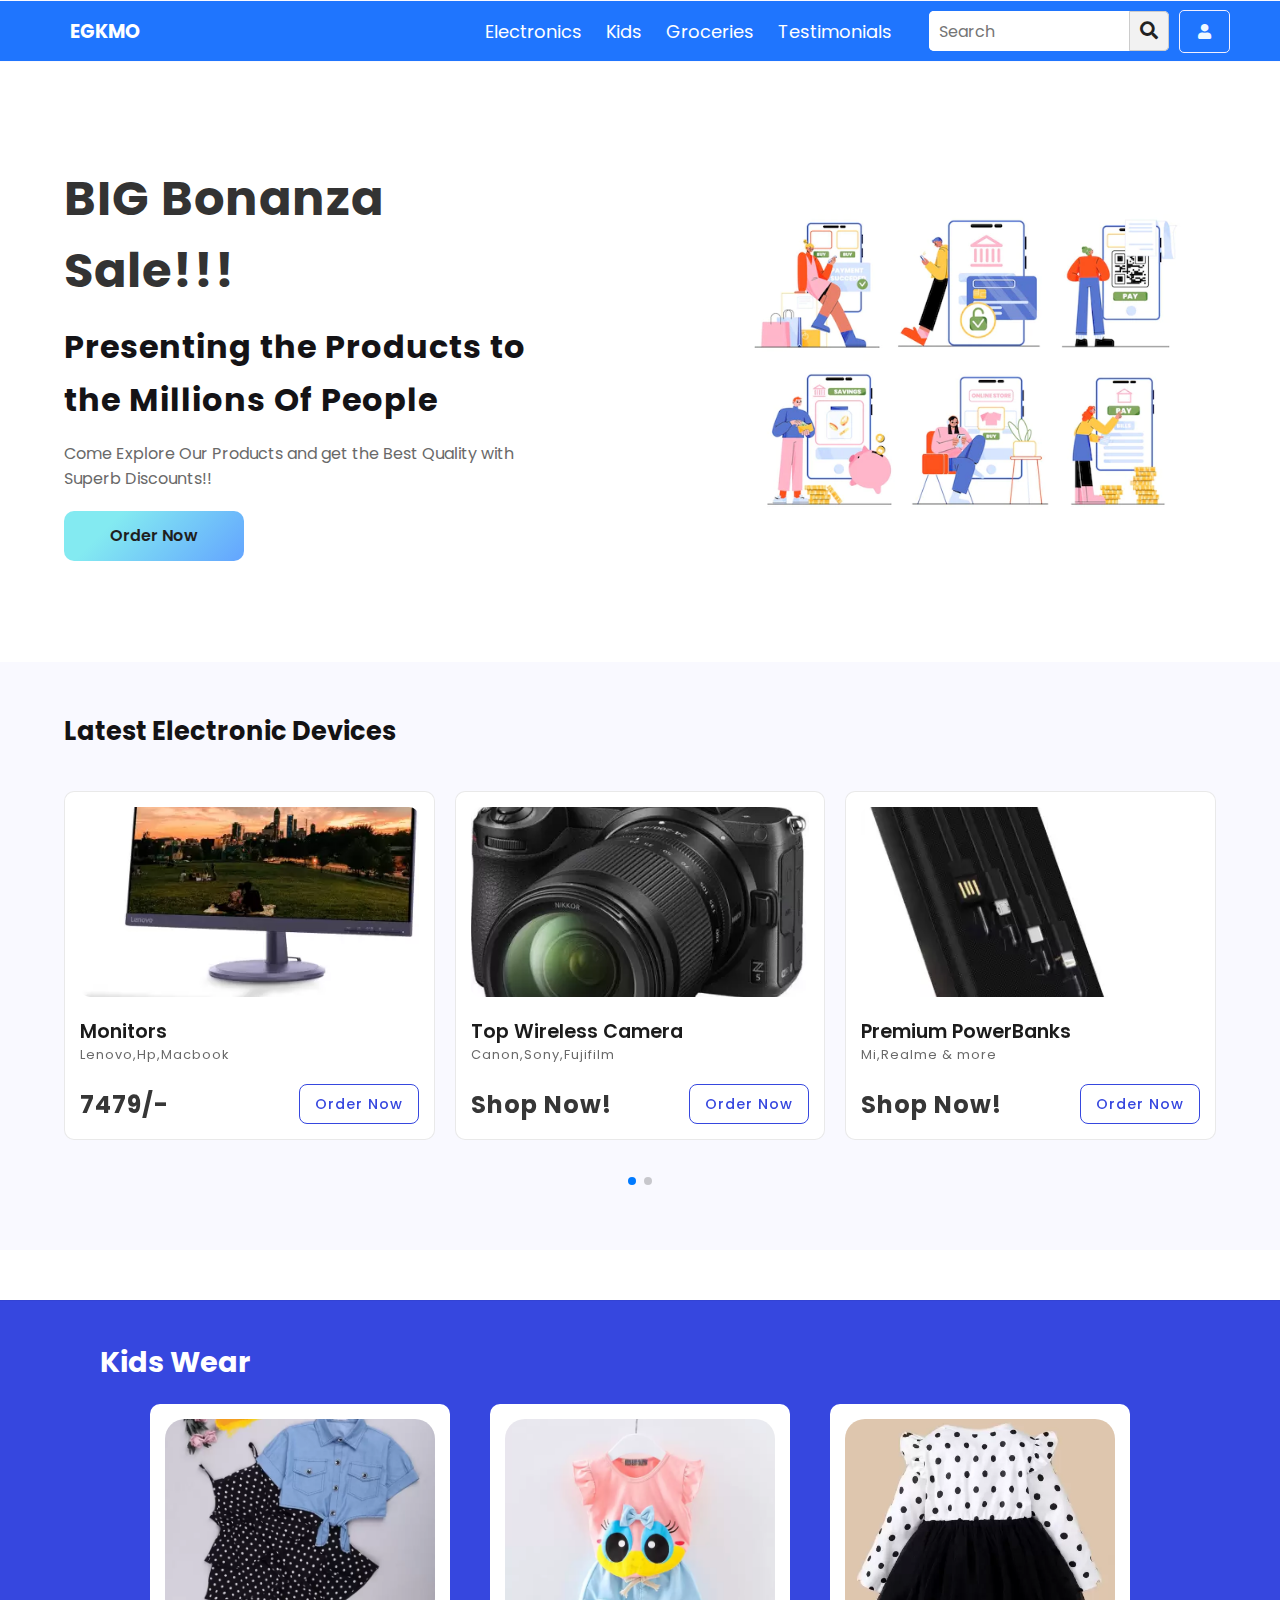
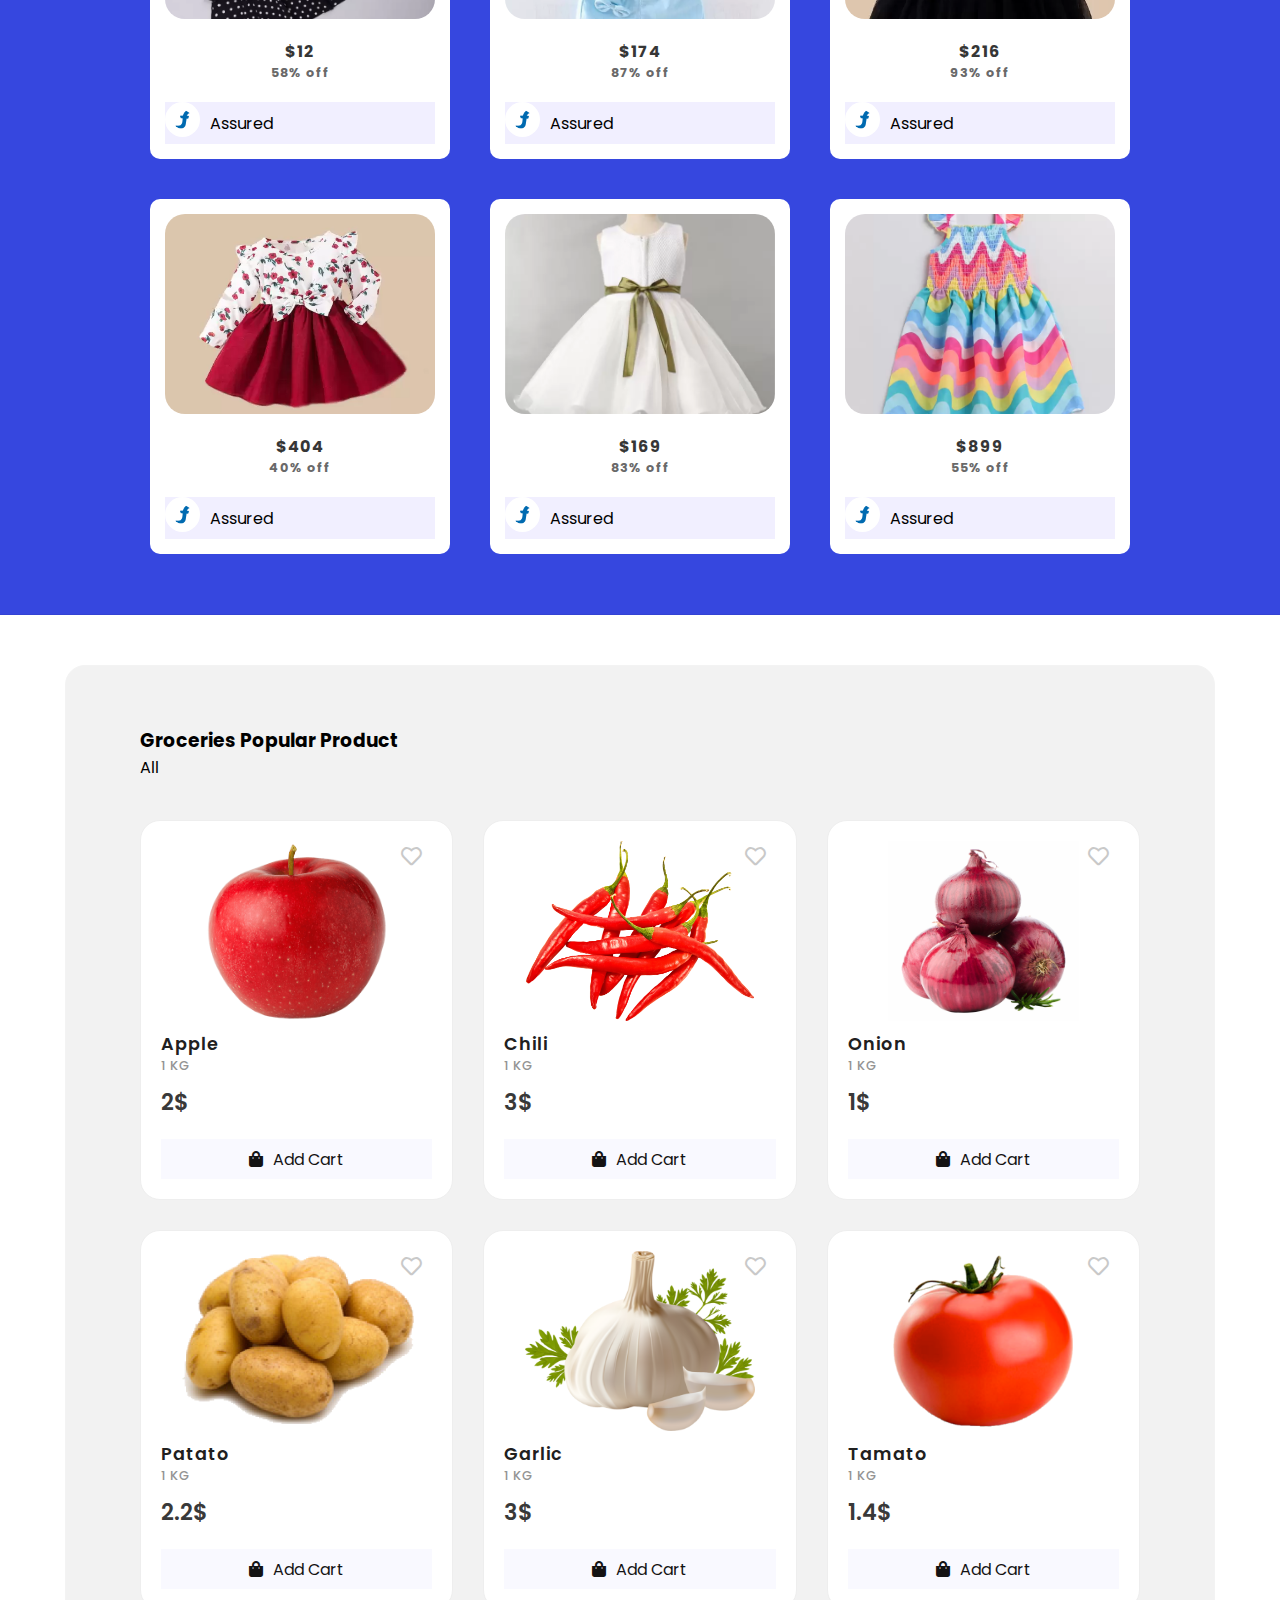
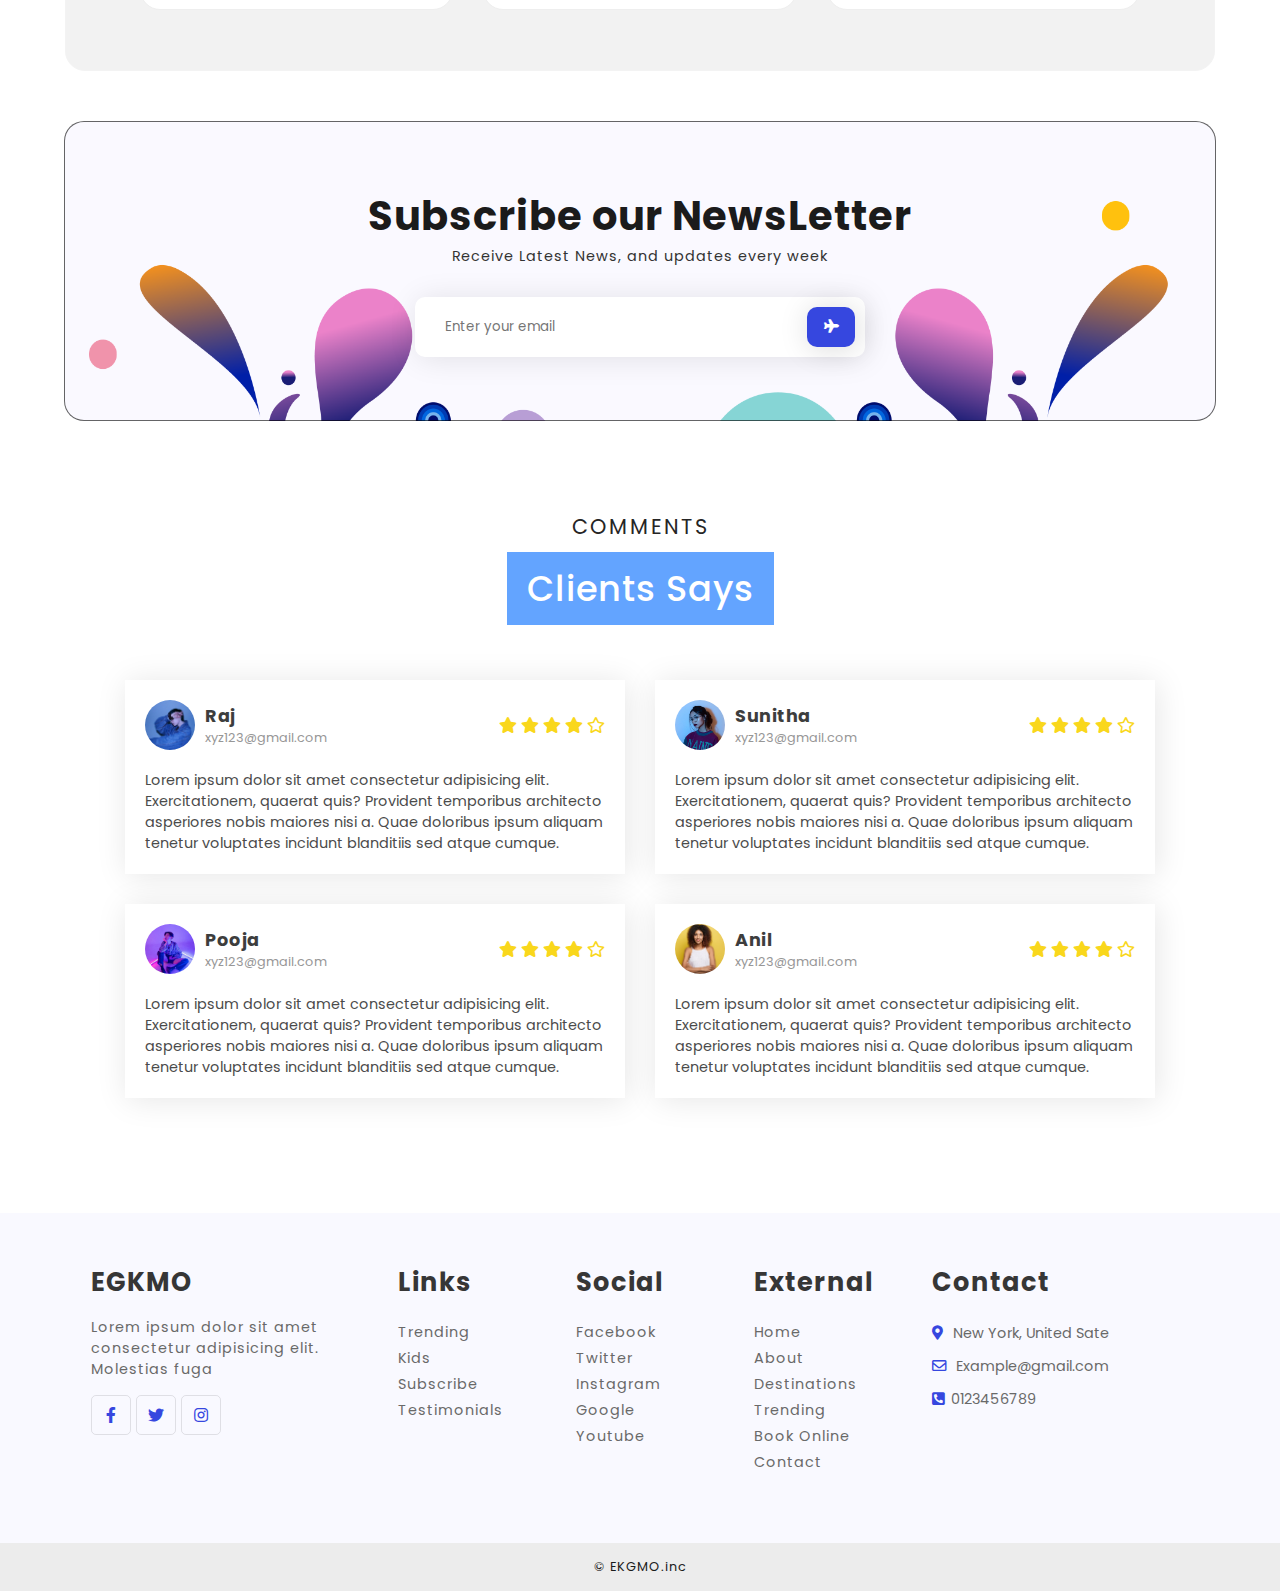
<file: miniproject/index.html>
<!DOCTYPE html>
<html lang="en">
<head>
    <meta charset="UTF-8">
    <meta http-equiv="X-UA-Compatible" content="IE=edge">
    <meta name="viewport" content="width=device-width, initial-scale=1.0">
    <title>EGKMO</title>
    <!-- stylesheet for website -->
    <link rel="stylesheet" href="style.css">
    <!-- logo icon -->
    <link rel="shortcut icon" href="./images/logo.webp">
    <!-- font -awesome link -->
    <link rel="stylesheet" href="https://cdnjs.cloudflare.com/ajax/libs/font-awesome/6.4.0/css/all.min.css">
    <!-- poppins font family -->
    <link rel="preconnect" href="https://fonts.googleapis.com">
    <link rel="preconnect" href="https://fonts.gstatic.com" crossorigin>
    <link href="https://fonts.googleapis.com/css2?family=Poppins:ital,wght@0,100;0,200;0,300;0,400;0,500;0,600;0,700;0,800;0,900;1,100;1,200;1,300;1,400;1,500;1,600;1,700;1,800;1,900&display=swap" rel="stylesheet">
     <!-- Link Swiper's CSS -->
   <link rel="stylesheet" href="https://cdn.jsdelivr.net/npm/swiper@9/swiper-bundle.min.css" />
   <link rel="stylesheet" href="https://cdnjs.cloudflare.com/ajax/libs/font-awesome/5.15.3/css/all.min.css"/>
   <script src="https://code.jquery.com/jquery-3.4.1.js"></script>
   

</head>

<body>
    <nav class="navigation">

                 <ul>
                    <li class="logo">EGKMO</li>
                    <li class="btn"><span class="fas fa-bars"></span></li>
                    <div class="items">
                       <li><a href="#trending">Electronics</a></li>
                       <li><a href="#kids">Kids</a></li>
                       <li><a href="#groceries">Groceries</a></li>
                       <li><a href="#testimonials">Testimonials</a></li>
                    </div>
                    <li class="search-icon">
                       <input type="search" placeholder="Search">
                       <div class="autocom-box">
                        <!-- here list are inserted from javascript -->
                      </div>
                       <label class="icon">
                       <span class="fas fa-search"></span>
                       </label>
                    </li>

                    <div class="button-acc">
                        <a href="index3.html" class="login"><i class="fas fa-user"></i></a>
                    </div>
                 </ul>
              
        
    </nav>

    <section id="main">
        <div class="main-content">
            <div class="main-text">
                <h1>BIG Bonanza Sale!!!</h1>
                <strong>Presenting the Products to the Millions Of People</strong>
                <p>Come Explore Our Products and get the Best Quality with Superb Discounts!!</p>

                <a href="#" class="order">Order Now</a>
            </div>
            <div class="main-img">
             <img src="./images/mainimg.webp">
            </div>
        </div>
    </section>
       
    <section id="trending">
        <div class="trending-heading">
            <h2>Latest Electronic Devices</h2>
        </div>
        <div class="trending-box-container">
            <!-- Swiper -->
  <div class="swiper mySwiper">
    <div class="swiper-wrapper">
      <div class="swiper-slide">
        <div class="trending-box">
            <div class="t-b-img">
                <img src="./images/tre-1.webp">
            </div>
            <div class="t-b-text">
                 <a href="#">Monitors</a>
                 <span>Lenovo,Hp,Macbook</span>
            </div>
            <div class="t-b-price">
                <span class="t-price">7479/-</span>
                <a href="/el-pdetails/index.html"class="t-book-btn">Order Now</a>
            </div>
        </div>
      </div>
      <div class="swiper-slide">
        <div class="trending-box">
            <div class="t-b-img">
                <img src="./images/tre-2.webp">
            </div>
            <div class="t-b-text">
                 <a href="#">Top Wireless Camera</a>
                 <span>Canon,Sony,Fujifilm</span>
            </div>
            <div class="t-b-price">
                <span class="t-price">Shop Now!</span>
                <a href="/el-pdetails/index.html"class="t-book-btn">Order Now</a>
            </div>
        </div>
      </div>
      <div class="swiper-slide">
        <div class="trending-box">
            <div class="t-b-img">
                <img src="./images/tre-3.webp">
            </div>
            <div class="t-b-text">
                 <a href="#">Premium PowerBanks</a>
                 <span>Mi,Realme & more</span>
            </div>
            <div class="t-b-price">
                <span class="t-price">Shop Now!</span>
                <a href="/el-pdetails/index.html"class="t-book-btn">Order Now</a>
            </div>
        </div>
      </div>
      <div class="swiper-slide">
        <div class="trending-box" >
            <div class="t-b-img">
                <img src="./images/tre-4.webp">
            </div>
            <div class="t-b-text">
                 <a href="#">Wrist Watch</a>
                 <span>Titan,Rolex,Boat</span>
            </div>
            <div class="t-b-price">
                <span class="t-price">Min 90% off</span>
                <a href="/el-pdetails/index.html" class="t-book-btn">Order Now</a>
            </div>
        </div>
      </div>
      
    </div>
    <div class="swiper-pagination"></div>
  </div>
           

        </div>
    </section>
            
     

    <section id="kids">
        <div class="kids-heading">
            <h2>Kids Wear</h2>
        </div>
        <div class="kids-container">
            <div class="kids-box" >
                <div class="k-img">
                    <img src="./images/k-1.webp">
                </div>
                <div class="price">
                    <span>$12</span>
                    <strong>58% off</strong>
                   </div>
                   <div class="agency">
                    <a  href="/k-pdetails/index.html"><img src="./images/agency.png"></a>
                    <span>Assured</span>
                </div>
            </div>

            <div class="kids-box">
                <div class="k-img">
                <img src="./images/k-2.webp">
            </div>
            <div class="price">
                <span>$174</span>
                <strong>87% off</strong>
               </div>
               <div class="agency">
                <a  href="/k-pdetails/index.html"><img src="./images/agency.png"></a>
                <span>Assured</span>
            </div>
            </div>

            <div class="kids-box">
                <div class="k-img">
                <img src="./images/k-3.webp">
                </div>
                <div class="price">
                    <span>$216</span>
                    <strong>93% off</strong>
                   </div>
                   <div class="agency">
                    <a  href="/k-pdetails/index.html"><img src="./images/agency.png"></a>
                    <span>Assured</span>
                </div>
            </div>
            
            <div class="kids-box">
                <div class="k-img">
                <img src="./images/k-4.webp">
                </div>
                <div class="price">
                    <span>$404</span>
                    <strong>40% off</strong>
                   </div>
                   <div class="agency">
                    <a  href="/k-pdetails/index.html"><img src="./images/agency.png"></a>
                    <span>Assured</span>
                </div>
            </div>

            <div class="kids-box">
                <div class="k-img">
                <img src="./images/k-5.webp">
                </div>
                <div class="price">
                 <span>$169</span>
                 <strong>83% off</strong>
                </div>
                <div class="agency">
                    <a  href="/k-pdetails/index.html"><img src="./images/agency.png"></a>
                    <span>Assured</span>
                </div>
            </div>

            <div class="kids-box">
                <div class="k-img">
                <img src="./images/k-6.webp">
                </div>
                <div class="price">
                    <span>$899</span>
                    <strong>55% off</strong>
                   </div>
                   <div class="agency">
                    <a  href="/k-pdetails/index.html"><img src="./images/agency.png"></a>
                    <span>Assured</span>
                </div>
            </div>

        </div>
    </section>


    <section id="groceries">
        <!--heading----------->
        <div class="product-heading">
            <h3> Groceries Popular Product</h3>
            <span>All</span>
        </div>
        <!--box-container------>
        <div class="product-container">
            <!--box---------->
            <div class="product-box">
                <img src="images/apple.png" alt="apple">
                <strong>Apple</strong>
                <span class="quantity">1 KG</span>
                <span class="price">2$</span>
                <!--cart-btn------->
                <a href="/g-pdetails/index.html" class="cart-btn">
                    <i class="fas fa-shopping-bag"></i> Add Cart
                </a>
                <!--like-btn------->
                <a href="#" class="like-btn">
                    <i class="far fa-heart"></i>
                </a>
            </div>
            <!--box---------->
            <div class="product-box">
                <img src="images/chili.png" alt="apple">
                <strong>Chili</strong>
                <span class="quantity">1 KG</span>
                <span class="price">3$</span>
                <!--cart-btn------->
                <a href="/g-pdetails/index.html" class="cart-btn">
                    <i class="fas fa-shopping-bag"></i> Add Cart
                </a>
                <!--like-btn------->
                <a href="#" class="like-btn">
                    <i class="far fa-heart"></i>
                </a>
            </div>
            <!--box---------->
            <div class="product-box">
                <img src="images/onion.png" alt="apple">
                <strong>Onion</strong>
                <span class="quantity">1 KG</span>
                <span class="price">1$</span>
                <!--cart-btn------->
                <a href="/g-pdetails/index.html" class="cart-btn">
                    <i class="fas fa-shopping-bag"></i> Add Cart
                </a>
                <!--like-btn------->
                <a href="#" class="like-btn">
                    <i class="far fa-heart"></i>
                </a>
            </div>
            <!--box---------->
            <div class="product-box">
                <img src="images/patato.png" alt="apple">
                <strong>Patato</strong>
                <span class="quantity">1 KG</span>
                <span class="price">2.2$</span>
                <!--cart-btn------->
                <a href="/g-pdetails/index.html" class="cart-btn">
                    <i class="fas fa-shopping-bag"></i> Add Cart
                </a>
                <!--like-btn------->
                <a href="#" class="like-btn">
                    <i class="far fa-heart"></i>
                </a>
            </div>
            <!--box---------->
            <div class="product-box">
                <img src="images/garlic.png" alt="apple">
                <strong>Garlic</strong>
                <span class="quantity">1 KG</span>
                <span class="price">3$</span>
                <!--cart-btn------->
                <a href="./g-pdetails/index.html" class="cart-btn">
                    <i class="fas fa-shopping-bag"></i> Add Cart
                </a>
                <!--like-btn------->
                <a href="#" class="like-btn">
                    <i class="far fa-heart"></i>
                </a>
            </div>
            <!--box---------->
            <div class="product-box">
                <img src="images/tamato.png" alt="apple">
                <strong>Tamato</strong>
                <span class="quantity">1 KG</span>
                <span class="price">1.4$</span>
                <!--cart-btn------->
                <a href="/g-pdetails/index.html" class="cart-btn">
                    <i class="fas fa-shopping-bag"></i> Add Cart
                </a>
                <!--like-btn------->
                <a href="#" class="like-btn">
                    <i class="far fa-heart"></i>
                </a>
            </div>
        </div>
    </section>


    
    <section id="subscribe">
        <strong>Subscribe our NewsLetter</strong>
        <p>Receive Latest News, and updates every week</p>

        <form>
            <input type="email" placeholder="Enter your email" name="subscribe" required/>
            <button><i class="fas fa-plane"></i></button>
        </form>
            
        
    </section>

    

    <section id="testimonials">
        <div class="testimonial-heading">
            <span>Comments</span>
            <h1>Clients Says</h1>
        </div>
        <div class="testimonial-box-container">
            <div class="testimonial-box">
                <div class="box-top">
                    <div class="profile">
                        <div class="profile-img">
                            <img src="./images/testi/images/c-1.jpg"/>
                        </div>
                    
                       <div class="username">
                        <strong>Raj</strong>
                            <span>xyz123@gmail.com</span>
                        </div>
                  </div>

                    <div class="reviews">
                        <i class="fas fa-star"></i>
                        <i class="fas fa-star"></i>
                        <i class="fas fa-star"></i>
                        <i class="fas fa-star"></i>
                        <i class="far fa-star"></i>
                    </div>
                </div>
                <div class="comments">
                    <p>Lorem ipsum dolor sit amet consectetur adipisicing elit. Exercitationem, quaerat quis? Provident temporibus architecto asperiores nobis maiores nisi a. Quae doloribus ipsum aliquam tenetur voluptates incidunt blanditiis sed atque cumque.</p>
                </div>

            </div>



            <div class="testimonial-box">
                <div class="box-top">
                    <div class="profile">
                        <div class="profile-img">
                            <img src="./images/testi/images/c-2.jpg" />
                        </div>
                    
                       <div class="username">
                        <strong>Sunitha</strong>
                            <span>xyz123@gmail.com</span>
                        </div>
                  </div>

                    <div class="reviews">
                        <i class="fas fa-star"></i>
                        <i class="fas fa-star"></i>
                        <i class="fas fa-star"></i>
                        <i class="fas fa-star"></i>
                        <i class="far fa-star"></i>
                    </div>
                </div>
                <div class="comments">
                    <p>Lorem ipsum dolor sit amet consectetur adipisicing elit. Exercitationem, quaerat quis? Provident temporibus architecto asperiores nobis maiores nisi a. Quae doloribus ipsum aliquam tenetur voluptates incidunt blanditiis sed atque cumque.</p>
                </div>

            </div>


            <div class="testimonial-box">
                <div class="box-top">
                    <div class="profile">
                        <div class="profile-img">
                            <img src="./images/testi/images/c-3.jpg" />
                        </div>
                    
                       <div class="username">
                        <strong>Pooja</strong>
                            <span>xyz123@gmail.com</span>
                        </div>
                  </div>

                    <div class="reviews">
                        <i class="fas fa-star"></i>
                        <i class="fas fa-star"></i>
                        <i class="fas fa-star"></i>
                        <i class="fas fa-star"></i>
                        <i class="far fa-star"></i>
                    </div>
                </div>
                <div class="comments">
                    <p>Lorem ipsum dolor sit amet consectetur adipisicing elit. Exercitationem, quaerat quis? Provident temporibus architecto asperiores nobis maiores nisi a. Quae doloribus ipsum aliquam tenetur voluptates incidunt blanditiis sed atque cumque.</p>
                </div>

            </div>


            <div class="testimonial-box">
                <div class="box-top">
                    <div class="profile">
                        <div class="profile-img">
                            <img src="./images/testi/images/c-4.jpg"/>
                        </div>
                    
                       <div class="username">
                        <strong>Anil</strong>
                            <span>xyz123@gmail.com</span>
                        </div>
                  </div>

                    <div class="reviews">
                        <i class="fas fa-star"></i>
                        <i class="fas fa-star"></i>
                        <i class="fas fa-star"></i>
                        <i class="fas fa-star"></i>
                        <i class="far fa-star"></i>
                    </div>
                </div>
                <div class="comments">
                    <p>Lorem ipsum dolor sit amet consectetur adipisicing elit. Exercitationem, quaerat quis? Provident temporibus architecto asperiores nobis maiores nisi a. Quae doloribus ipsum aliquam tenetur voluptates incidunt blanditiis sed atque cumque.</p>
                </div>

            </div>



        </div>
    </section>

    <footer>
        <!--container**********************-->
        <div class="footer-container">

            <!--footer-box********************-->
            <div class="footer-box">
                <strong>EGKMO</strong>
                <p>Lorem ipsum dolor sit amet consectetur adipisicing elit. Molestias fuga</p>
                <div class="footer-social">
                    <a href="#">
                        <i class="fab fa-facebook-f"></i>
                    </a>
                    <a href="#">
                        <i class="fab fa-twitter"></i>
                    </a>
                    <a href="#">
                        <i class="fab fa-instagram"></i>
                    </a>
                </div>
            </div>

            <!--footer-box***********************-->
            <div class="footer-box">
                <strong>Links</strong>
                <ul>
                    <li><a href="#trending">Trending</a></li>
                    <li><a href="#kids">Kids</a></li>
                    <li><a href="#subscribe">Subscribe</a></li>
                    <li><a href="#testimonials">Testimonials</a></li>
                </ul>
            </div>


            <!--footer-box***********************-->
            <div class="footer-box">
                <strong>Social</strong>
                <ul>
                    <li><a href="#">Facebook</a></li>
                    <li><a href="#">Twitter</a></li>
                    <li><a href="#">Instagram</a></li>
                    <li><a href="#">Google</a></li>
                    <li><a href="#">Youtube</a></li>
                    
                </ul>
            </div>


            <!--footer-box***********************-->
            <div class="footer-box">
                <strong>External</strong>
                <ul>
                    <li><a href="#">Home</a></li>
                    <li><a href="#">About</a></li>
                    <li><a href="#">Destinations</a></li>
                    <li><a href="#">Trending</a></li>
                    <li><a href="#">Book Online</a></li>
                    <li><a href="#">Contact</a></li>
                </ul>
            </div>

            <!--**Footer-box*******************-->
            <div class="footer-box">
                <strong>Contact</strong>
                <span><i class="fas fa-map-marker-alt"></i> New York, United Sate</span>
                <span><i class="far fa-envelope"></i> <a href="#">Example@gmail.com</a></span>
                <span><i class="fas fa-phone-square-alt"></i><a href="#">0123456789</a></span>
            </div>

        </div>
    </footer>
    <span class="copyright">© EKGMO.inc</span>



    
    <script src="https://cdn.jsdelivr.net/npm/swiper@9/swiper-bundle.min.js"></script>

  <!-- Initialize Swiper -->
  <script>
    var swiper = new Swiper(".mySwiper", {
      slidesPerView: 1,
      spaceBetween: 10,
      pagination: {
        el: ".swiper-pagination",
        clickable: true,
      },
      breakpoints: {
        640: {
          slidesPerView: 2,
          spaceBetween: 20,
        },
        768: {
          slidesPerView: 4,
          spaceBetween: 40,
        },
        1024: {
          slidesPerView: 3,
          spaceBetween: 20,
        },
      },
    });


    
                 $('nav ul li.btn span').click(function(){
                   $('nav ul div.items').toggleClass("show");
                   $('nav ul li.btn span').toggleClass("show");
                 });
              
  </script>
    <script src="suggestions.js"></script>
    <script src="script.js"></script>
</body>
</html>
</file>
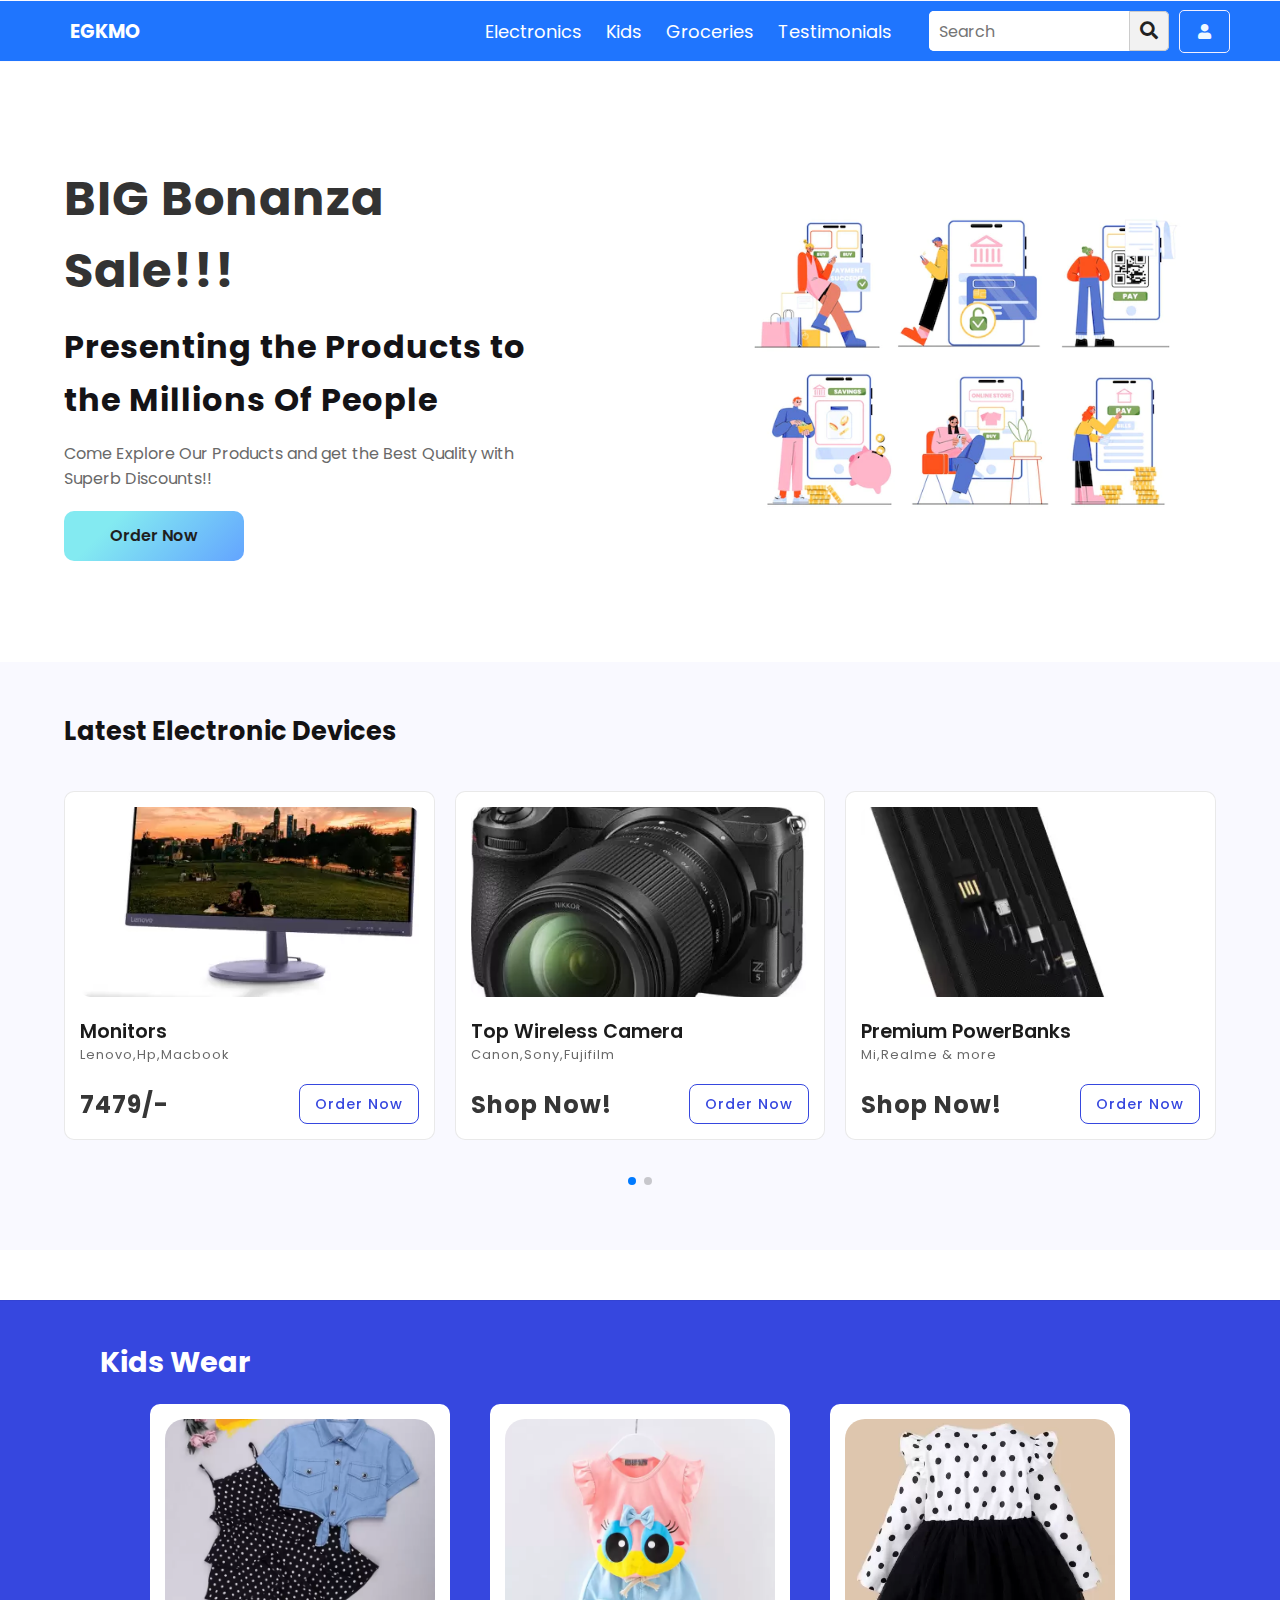
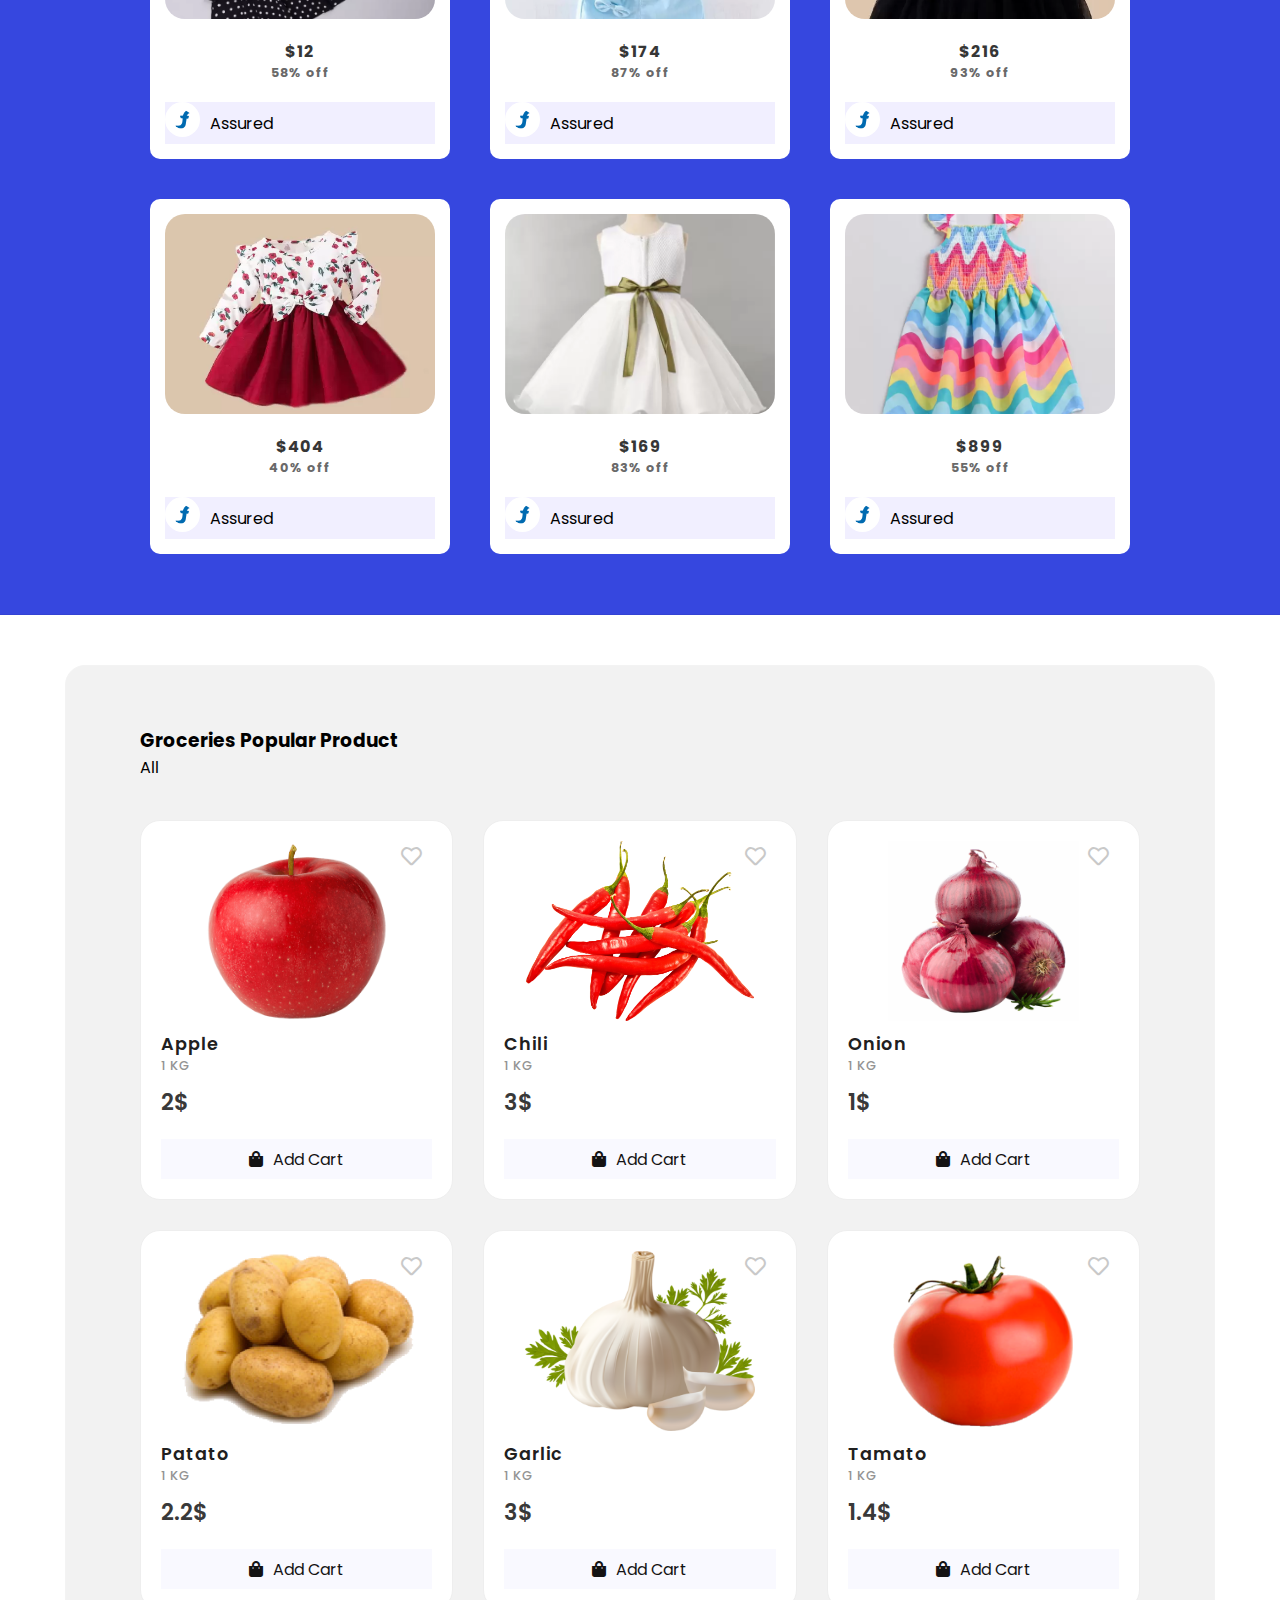
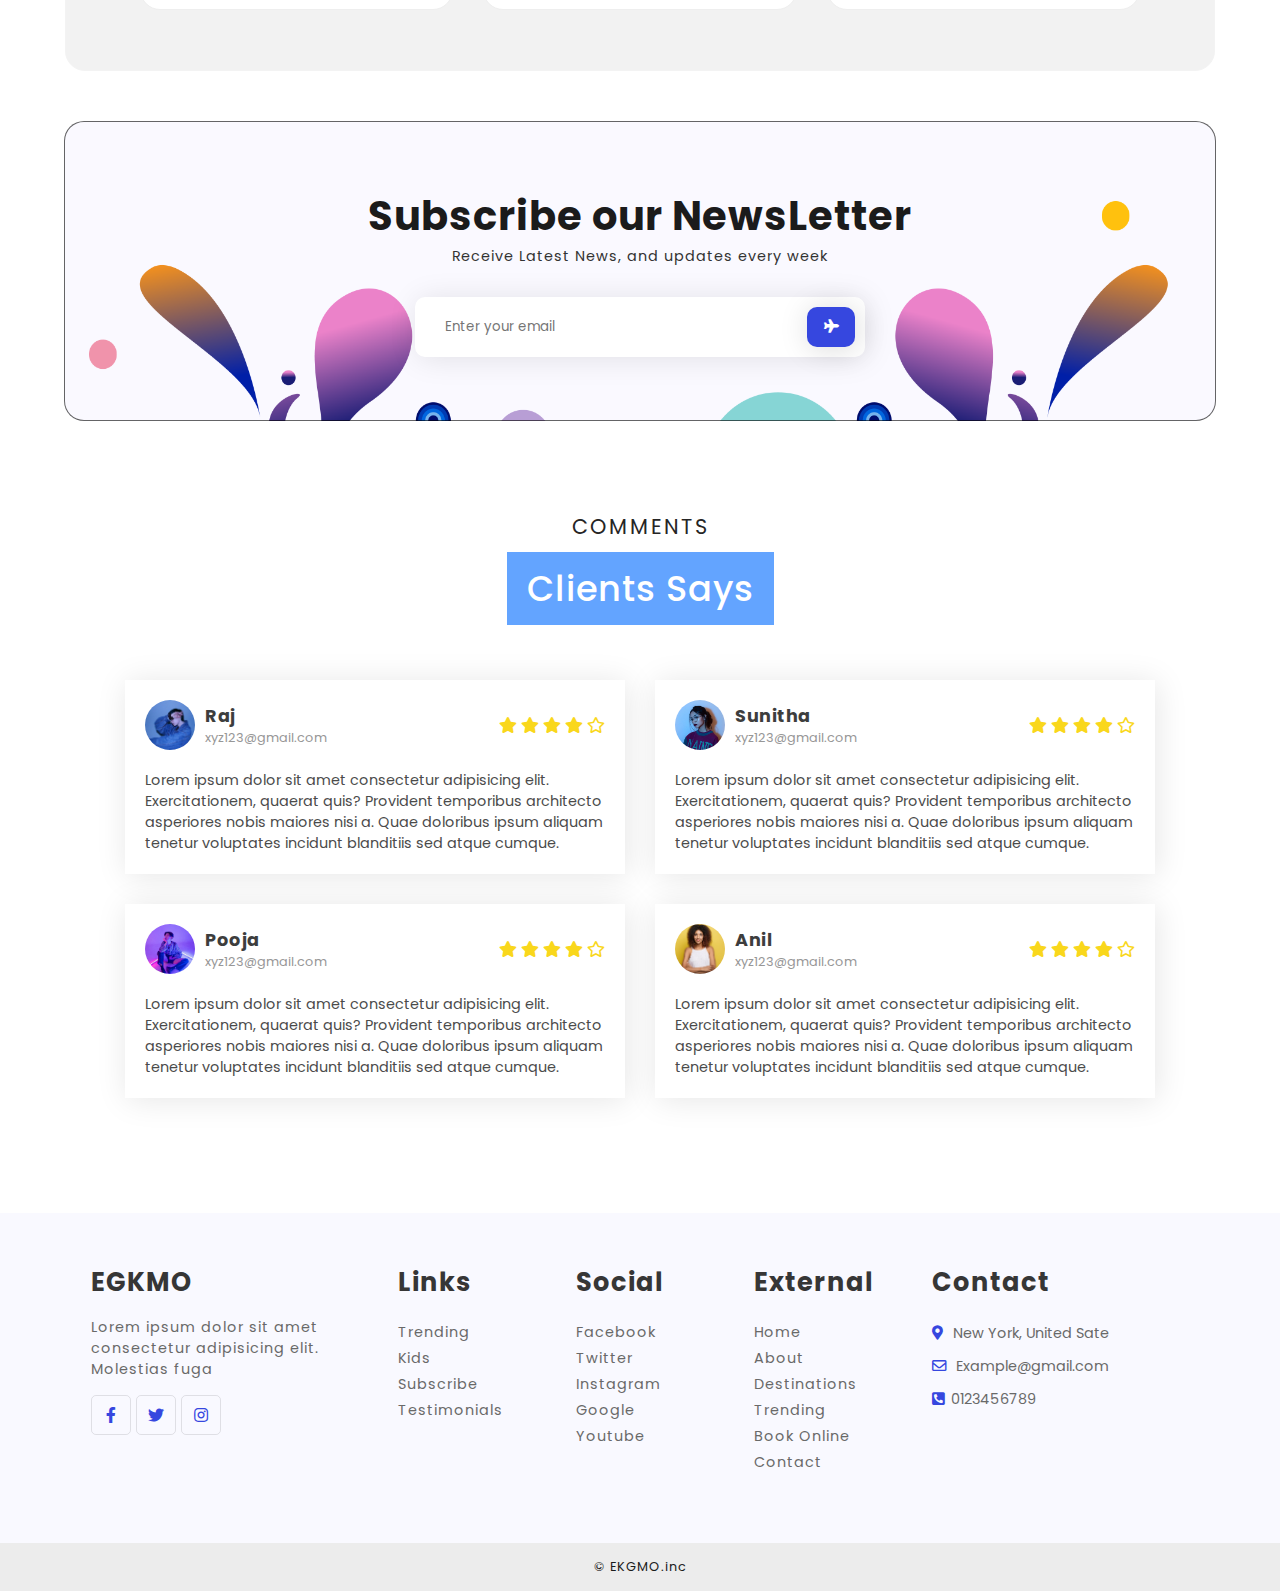
<file: miniproject2/index.html>
<!DOCTYPE html>
<html lang="en">
<head>
    <meta charset="UTF-8">
    <meta http-equiv="X-UA-Compatible" content="IE=edge">
    <meta name="viewport" content="width=device-width, initial-scale=1.0">
    <title>EGKMO</title>
    <!-- stylesheet for website -->
    <link rel="stylesheet" href="style.css">
    <!-- logo icon -->
    <link rel="shortcut icon" href="./images/logo.webp">
    <!-- font -awesome link -->
    <link rel="stylesheet" href="https://cdnjs.cloudflare.com/ajax/libs/font-awesome/6.4.0/css/all.min.css">
    <!-- poppins font family -->
    <link rel="preconnect" href="https://fonts.googleapis.com">
    <link rel="preconnect" href="https://fonts.gstatic.com" crossorigin>
    <link href="https://fonts.googleapis.com/css2?family=Poppins:ital,wght@0,100;0,200;0,300;0,400;0,500;0,600;0,700;0,800;0,900;1,100;1,200;1,300;1,400;1,500;1,600;1,700;1,800;1,900&display=swap" rel="stylesheet">
     <!-- Link Swiper's CSS -->
   <link rel="stylesheet" href="https://cdn.jsdelivr.net/npm/swiper@9/swiper-bundle.min.css" />
   <link rel="stylesheet" href="https://cdnjs.cloudflare.com/ajax/libs/font-awesome/5.15.3/css/all.min.css"/>
   <script src="https://code.jquery.com/jquery-3.4.1.js"></script>
   

</head>

<body>
    <nav class="navigation">

                 <ul>
                    <li class="logo">EGKMO</li>
                    <li class="btn"><span class="fas fa-bars"></span></li>
                    <div class="items">
                       <li><a href="#trending">Electronics</a></li>
                       <li><a href="#kids">Kids</a></li>
                       <li><a href="#groceries">Groceries</a></li>
                       <li><a href="#testimonials">Testimonials</a></li>
                    </div>
                    <li class="search-icon">
                       <input type="search" placeholder="Search">
                       <div class="autocom-box">
                        <!-- here list are inserted from javascript -->
                      </div>
                       <label class="icon">
                       <span class="fas fa-search"></span>
                       </label>
                    </li>

                    <div class="button-acc">
                        <a href="index3.html" class="login"><i class="fas fa-user"></i></a>
                    </div>
                 </ul>
              
        
    </nav>

    <section id="main">
        <div class="main-content">
            <div class="main-text">
                <h1>BIG Bonanza Sale!!!</h1>
                <strong>Presenting the Products to the Millions Of People</strong>
                <p>Come Explore Our Products and get the Best Quality with Superb Discounts!!</p>

                <a href="#" class="order">Order Now</a>
            </div>
            <div class="main-img">
             <img src="./images/mainimg.webp">
            </div>
        </div>
    </section>
       
    <section id="trending">
        <div class="trending-heading">
            <h2>Latest Electronic Devices</h2>
        </div>
        <div class="trending-box-container">
            <!-- Swiper -->
  <div class="swiper mySwiper">
    <div class="swiper-wrapper">
      <div class="swiper-slide">
        <div class="trending-box">
            <div class="t-b-img">
                <img src="./images/tre-1.webp">
            </div>
            <div class="t-b-text">
                 <a href="#">Monitors</a>
                 <span>Lenovo,Hp,Macbook</span>
            </div>
            <div class="t-b-price">
                <span class="t-price">7479/-</span>
                <a href="./el-pdetails/index.html"class="t-book-btn">Order Now</a>
            </div>
        </div>
      </div>
      <div class="swiper-slide">
        <div class="trending-box">
            <div class="t-b-img">
                <img src="./images/tre-2.webp">
            </div>
            <div class="t-b-text">
                 <a href="#">Top Wireless Camera</a>
                 <span>Canon,Sony,Fujifilm</span>
            </div>
            <div class="t-b-price">
                <span class="t-price">Shop Now!</span>
                <a href="./el-pdetails/index.html"class="t-book-btn">Order Now</a>
            </div>
        </div>
      </div>
      <div class="swiper-slide">
        <div class="trending-box">
            <div class="t-b-img">
                <img src="./images/tre-3.webp">
            </div>
            <div class="t-b-text">
                 <a href="#">Premium PowerBanks</a>
                 <span>Mi,Realme & more</span>
            </div>
            <div class="t-b-price">
                <span class="t-price">Shop Now!</span>
                <a href="./el-pdetails/index.html"class="t-book-btn">Order Now</a>
            </div>
        </div>
      </div>
      <div class="swiper-slide">
        <div class="trending-box" >
            <div class="t-b-img">
                <img src="./images/tre-4.webp">
            </div>
            <div class="t-b-text">
                 <a href="#">Wrist Watch</a>
                 <span>Titan,Rolex,Boat</span>
            </div>
            <div class="t-b-price">
                <span class="t-price">Min 90% off</span>
                <a href="./el-pdetails/index.html" class="t-book-btn">Order Now</a>
            </div>
        </div>
      </div>
      
    </div>
    <div class="swiper-pagination"></div>
  </div>
           

        </div>
    </section>
            
     

    <section id="kids">
        <div class="kids-heading">
            <h2>Kids Wear</h2>
        </div>
        <div class="kids-container">
            <div class="kids-box" >
                <div class="k-img">
                    <img src="./images/k-1.webp">
                </div>
                <div class="price">
                    <span>$12</span>
                    <strong>58% off</strong>
                   </div>
                   <div class="agency">
                    <a  href="./k-pdetails/index.html"><img src="./images/agency.png"></a>
                    <span>Assured</span>
                </div>
            </div>

            <div class="kids-box">
                <div class="k-img">
                <img src="./images/k-2.webp">
            </div>
            <div class="price">
                <span>$174</span>
                <strong>87% off</strong>
               </div>
               <div class="agency">
                <a  href="./k-pdetails/index.html"><img src="./images/agency.png"></a>
                <span>Assured</span>
            </div>
            </div>

            <div class="kids-box">
                <div class="k-img">
                <img src="./images/k-3.webp">
                </div>
                <div class="price">
                    <span>$216</span>
                    <strong>93% off</strong>
                   </div>
                   <div class="agency">
                    <a  href="./k-pdetails/index.html"><img src="./images/agency.png"></a>
                    <span>Assured</span>
                </div>
            </div>
            
            <div class="kids-box">
                <div class="k-img">
                <img src="./images/k-4.webp">
                </div>
                <div class="price">
                    <span>$404</span>
                    <strong>40% off</strong>
                   </div>
                   <div class="agency">
                    <a  href="./k-pdetails/index.html"><img src="./images/agency.png"></a>
                    <span>Assured</span>
                </div>
            </div>

            <div class="kids-box">
                <div class="k-img">
                <img src="./images/k-5.webp">
                </div>
                <div class="price">
                 <span>$169</span>
                 <strong>83% off</strong>
                </div>
                <div class="agency">
                    <a  href="./k-pdetails/index.html"><img src="./images/agency.png"></a>
                    <span>Assured</span>
                </div>
            </div>

            <div class="kids-box">
                <div class="k-img">
                <img src="./images/k-6.webp">
                </div>
                <div class="price">
                    <span>$899</span>
                    <strong>55% off</strong>
                   </div>
                   <div class="agency">
                    <a  href="./k-pdetails/index.html"><img src="./images/agency.png"></a>
                    <span>Assured</span>
                </div>
            </div>

        </div>
    </section>


    <section id="groceries">
        <!--heading----------->
        <div class="product-heading">
            <h3> Groceries Popular Product</h3>
            <span>All</span>
        </div>
        <!--box-container------>
        <div class="product-container">
            <!--box---------->
            <div class="product-box">
                <img src="images/apple.png" alt="apple">
                <strong>Apple</strong>
                <span class="quantity">1 KG</span>
                <span class="price">2$</span>
                <!--cart-btn------->
                <a href="./g-pdetails/index.html" class="cart-btn">
                    <i class="fas fa-shopping-bag"></i> Add Cart
                </a>
                <!--like-btn------->
                <a href="#" class="like-btn">
                    <i class="far fa-heart"></i>
                </a>
            </div>
            <!--box---------->
            <div class="product-box">
                <img src="images/chili.png" alt="apple">
                <strong>Chili</strong>
                <span class="quantity">1 KG</span>
                <span class="price">3$</span>
                <!--cart-btn------->
                <a href="./g-pdetails/index.html" class="cart-btn">
                    <i class="fas fa-shopping-bag"></i> Add Cart
                </a>
                <!--like-btn------->
                <a href="#" class="like-btn">
                    <i class="far fa-heart"></i>
                </a>
            </div>
            <!--box---------->
            <div class="product-box">
                <img src="images/onion.png" alt="apple">
                <strong>Onion</strong>
                <span class="quantity">1 KG</span>
                <span class="price">1$</span>
                <!--cart-btn------->
                <a href="./g-pdetails/index.html" class="cart-btn">
                    <i class="fas fa-shopping-bag"></i> Add Cart
                </a>
                <!--like-btn------->
                <a href="#" class="like-btn">
                    <i class="far fa-heart"></i>
                </a>
            </div>
            <!--box---------->
            <div class="product-box">
                <img src="images/patato.png" alt="apple">
                <strong>Patato</strong>
                <span class="quantity">1 KG</span>
                <span class="price">2.2$</span>
                <!--cart-btn------->
                <a href="./g-pdetails/index.html" class="cart-btn">
                    <i class="fas fa-shopping-bag"></i> Add Cart
                </a>
                <!--like-btn------->
                <a href="#" class="like-btn">
                    <i class="far fa-heart"></i>
                </a>
            </div>
            <!--box---------->
            <div class="product-box">
                <img src="images/garlic.png" alt="apple">
                <strong>Garlic</strong>
                <span class="quantity">1 KG</span>
                <span class="price">3$</span>
                <!--cart-btn------->
                <a href="./g-pdetails/index.html" class="cart-btn">
                    <i class="fas fa-shopping-bag"></i> Add Cart
                </a>
                <!--like-btn------->
                <a href="#" class="like-btn">
                    <i class="far fa-heart"></i>
                </a>
            </div>
            <!--box---------->
            <div class="product-box">
                <img src="images/tamato.png" alt="apple">
                <strong>Tamato</strong>
                <span class="quantity">1 KG</span>
                <span class="price">1.4$</span>
                <!--cart-btn------->
                <a href="./g-pdetails/index.html" class="cart-btn">
                    <i class="fas fa-shopping-bag"></i> Add Cart
                </a>
                <!--like-btn------->
                <a href="#" class="like-btn">
                    <i class="far fa-heart"></i>
                </a>
            </div>
        </div>
    </section>


    
    <section id="subscribe">
        <strong>Subscribe our NewsLetter</strong>
        <p>Receive Latest News, and updates every week</p>

        <form>
            <input type="email" placeholder="Enter your email" name="subscribe" required/>
            <button><i class="fas fa-plane"></i></button>
        </form>
            
        
    </section>

    

    <section id="testimonials">
        <div class="testimonial-heading">
            <span>Comments</span>
            <h1>Clients Says</h1>
        </div>
        <div class="testimonial-box-container">
            <div class="testimonial-box">
                <div class="box-top">
                    <div class="profile">
                        <div class="profile-img">
                            <img src="./images/testi/images/c-1.jpg"/>
                        </div>
                    
                       <div class="username">
                        <strong>Raj</strong>
                            <span>xyz123@gmail.com</span>
                        </div>
                  </div>

                    <div class="reviews">
                        <i class="fas fa-star"></i>
                        <i class="fas fa-star"></i>
                        <i class="fas fa-star"></i>
                        <i class="fas fa-star"></i>
                        <i class="far fa-star"></i>
                    </div>
                </div>
                <div class="comments">
                    <p>Lorem ipsum dolor sit amet consectetur adipisicing elit. Exercitationem, quaerat quis? Provident temporibus architecto asperiores nobis maiores nisi a. Quae doloribus ipsum aliquam tenetur voluptates incidunt blanditiis sed atque cumque.</p>
                </div>

            </div>



            <div class="testimonial-box">
                <div class="box-top">
                    <div class="profile">
                        <div class="profile-img">
                            <img src="./images/testi/images/c-2.jpg" />
                        </div>
                    
                       <div class="username">
                        <strong>Sunitha</strong>
                            <span>xyz123@gmail.com</span>
                        </div>
                  </div>

                    <div class="reviews">
                        <i class="fas fa-star"></i>
                        <i class="fas fa-star"></i>
                        <i class="fas fa-star"></i>
                        <i class="fas fa-star"></i>
                        <i class="far fa-star"></i>
                    </div>
                </div>
                <div class="comments">
                    <p>Lorem ipsum dolor sit amet consectetur adipisicing elit. Exercitationem, quaerat quis? Provident temporibus architecto asperiores nobis maiores nisi a. Quae doloribus ipsum aliquam tenetur voluptates incidunt blanditiis sed atque cumque.</p>
                </div>

            </div>


            <div class="testimonial-box">
                <div class="box-top">
                    <div class="profile">
                        <div class="profile-img">
                            <img src="./images/testi/images/c-3.jpg" />
                        </div>
                    
                       <div class="username">
                        <strong>Pooja</strong>
                            <span>xyz123@gmail.com</span>
                        </div>
                  </div>

                    <div class="reviews">
                        <i class="fas fa-star"></i>
                        <i class="fas fa-star"></i>
                        <i class="fas fa-star"></i>
                        <i class="fas fa-star"></i>
                        <i class="far fa-star"></i>
                    </div>
                </div>
                <div class="comments">
                    <p>Lorem ipsum dolor sit amet consectetur adipisicing elit. Exercitationem, quaerat quis? Provident temporibus architecto asperiores nobis maiores nisi a. Quae doloribus ipsum aliquam tenetur voluptates incidunt blanditiis sed atque cumque.</p>
                </div>

            </div>


            <div class="testimonial-box">
                <div class="box-top">
                    <div class="profile">
                        <div class="profile-img">
                            <img src="./images/testi/images/c-4.jpg"/>
                        </div>
                    
                       <div class="username">
                        <strong>Anil</strong>
                            <span>xyz123@gmail.com</span>
                        </div>
                  </div>

                    <div class="reviews">
                        <i class="fas fa-star"></i>
                        <i class="fas fa-star"></i>
                        <i class="fas fa-star"></i>
                        <i class="fas fa-star"></i>
                        <i class="far fa-star"></i>
                    </div>
                </div>
                <div class="comments">
                    <p>Lorem ipsum dolor sit amet consectetur adipisicing elit. Exercitationem, quaerat quis? Provident temporibus architecto asperiores nobis maiores nisi a. Quae doloribus ipsum aliquam tenetur voluptates incidunt blanditiis sed atque cumque.</p>
                </div>

            </div>



        </div>
    </section>

    <footer>
        <!--container**********************-->
        <div class="footer-container">

            <!--footer-box********************-->
            <div class="footer-box">
                <strong>EGKMO</strong>
                <p>Lorem ipsum dolor sit amet consectetur adipisicing elit. Molestias fuga</p>
                <div class="footer-social">
                    <a href="#">
                        <i class="fab fa-facebook-f"></i>
                    </a>
                    <a href="#">
                        <i class="fab fa-twitter"></i>
                    </a>
                    <a href="#">
                        <i class="fab fa-instagram"></i>
                    </a>
                </div>
            </div>

            <!--footer-box***********************-->
            <div class="footer-box">
                <strong>Links</strong>
                <ul>
                    <li><a href="#trending">Trending</a></li>
                    <li><a href="#kids">Kids</a></li>
                    <li><a href="#subscribe">Subscribe</a></li>
                    <li><a href="#testimonials">Testimonials</a></li>
                </ul>
            </div>


            <!--footer-box***********************-->
            <div class="footer-box">
                <strong>Social</strong>
                <ul>
                    <li><a href="#">Facebook</a></li>
                    <li><a href="#">Twitter</a></li>
                    <li><a href="#">Instagram</a></li>
                    <li><a href="#">Google</a></li>
                    <li><a href="#">Youtube</a></li>
                    
                </ul>
            </div>


            <!--footer-box***********************-->
            <div class="footer-box">
                <strong>External</strong>
                <ul>
                    <li><a href="#">Home</a></li>
                    <li><a href="#">About</a></li>
                    <li><a href="#">Destinations</a></li>
                    <li><a href="#">Trending</a></li>
                    <li><a href="#">Book Online</a></li>
                    <li><a href="#">Contact</a></li>
                </ul>
            </div>

            <!--**Footer-box*******************-->
            <div class="footer-box">
                <strong>Contact</strong>
                <span><i class="fas fa-map-marker-alt"></i> New York, United Sate</span>
                <span><i class="far fa-envelope"></i> <a href="#">Example@gmail.com</a></span>
                <span><i class="fas fa-phone-square-alt"></i><a href="#">0123456789</a></span>
            </div>

        </div>
    </footer>
    <span class="copyright">© EKGMO.inc</span>



    
    <script src="https://cdn.jsdelivr.net/npm/swiper@9/swiper-bundle.min.js"></script>

  <!-- Initialize Swiper -->
  <script>
    var swiper = new Swiper(".mySwiper", {
      slidesPerView: 1,
      spaceBetween: 10,
      pagination: {
        el: ".swiper-pagination",
        clickable: true,
      },
      breakpoints: {
        640: {
          slidesPerView: 2,
          spaceBetween: 20,
        },
        768: {
          slidesPerView: 4,
          spaceBetween: 40,
        },
        1024: {
          slidesPerView: 3,
          spaceBetween: 20,
        },
      },
    });


    
                 $('nav ul li.btn span').click(function(){
                   $('nav ul div.items').toggleClass("show");
                   $('nav ul li.btn span').toggleClass("show");
                 });
              
  </script>
    <script src="suggestions.js"></script>
    <script src="script.js"></script>
</body>
</html>
</file>
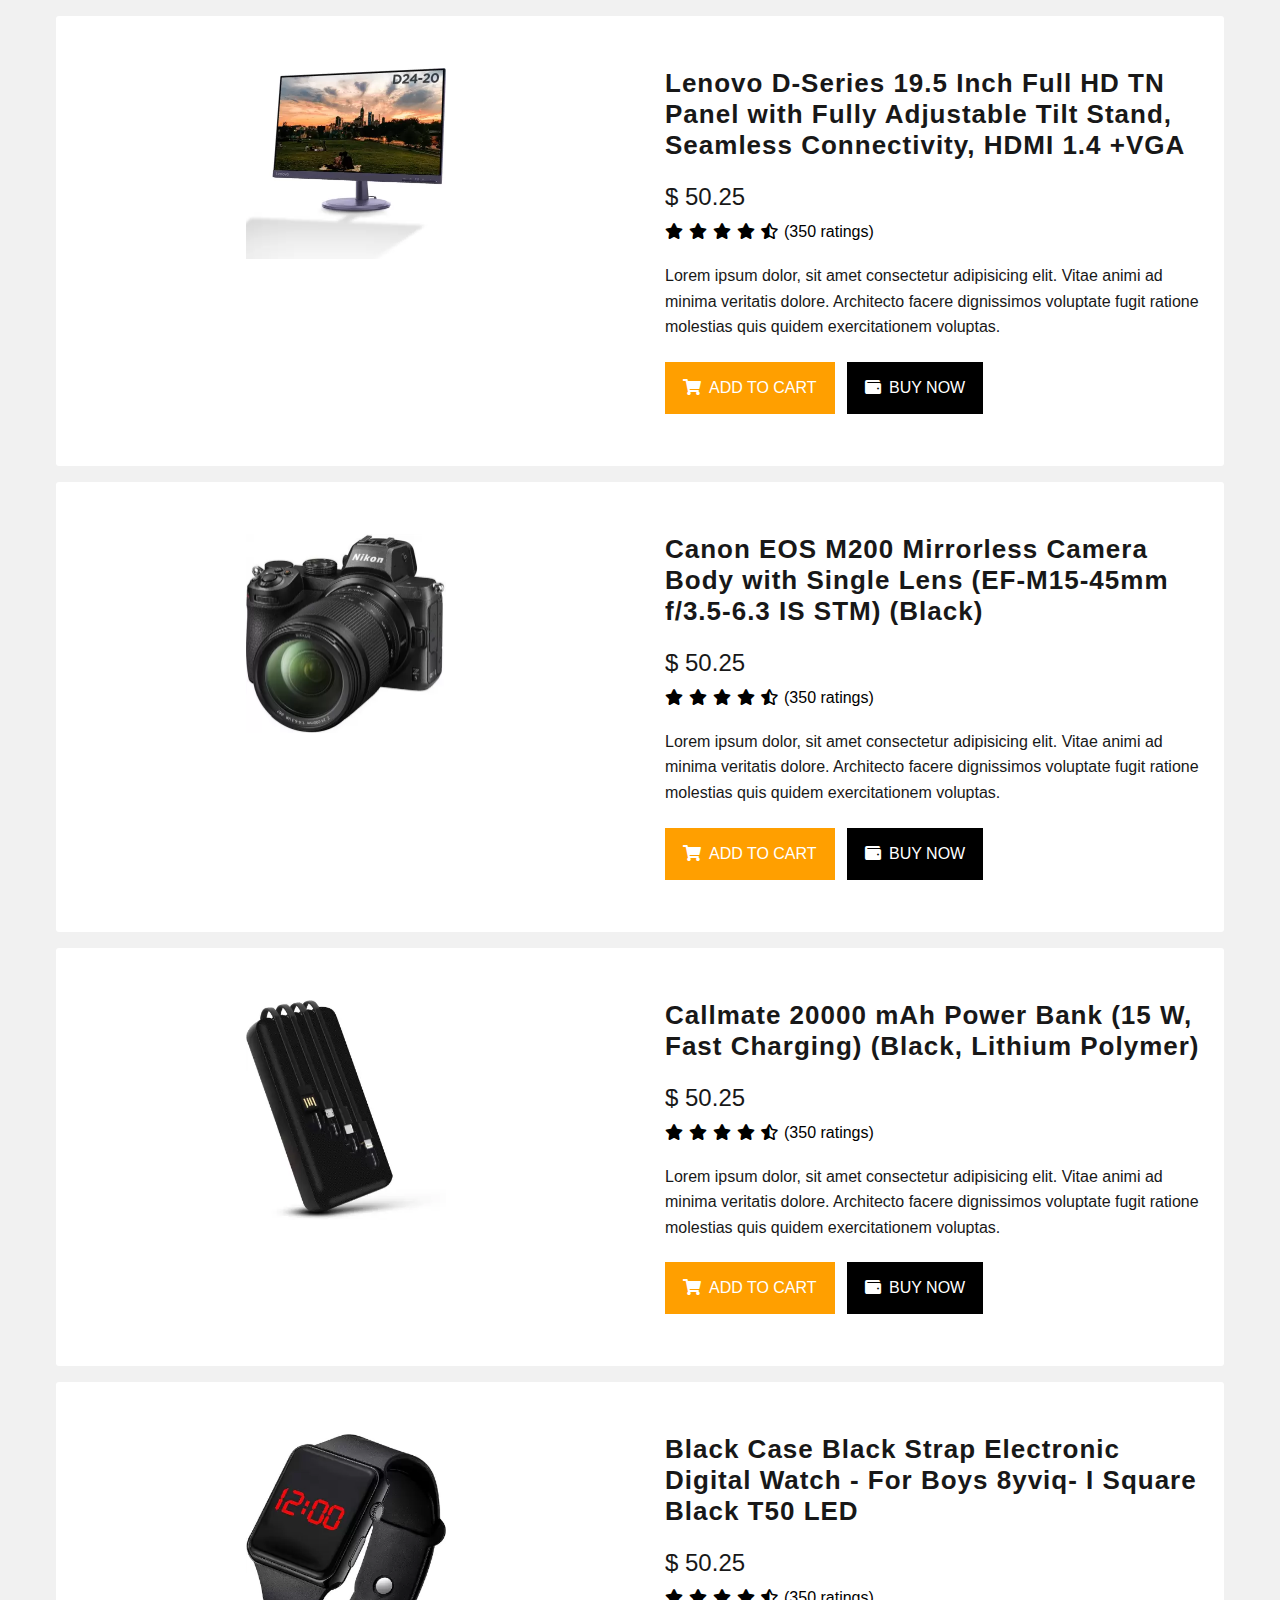
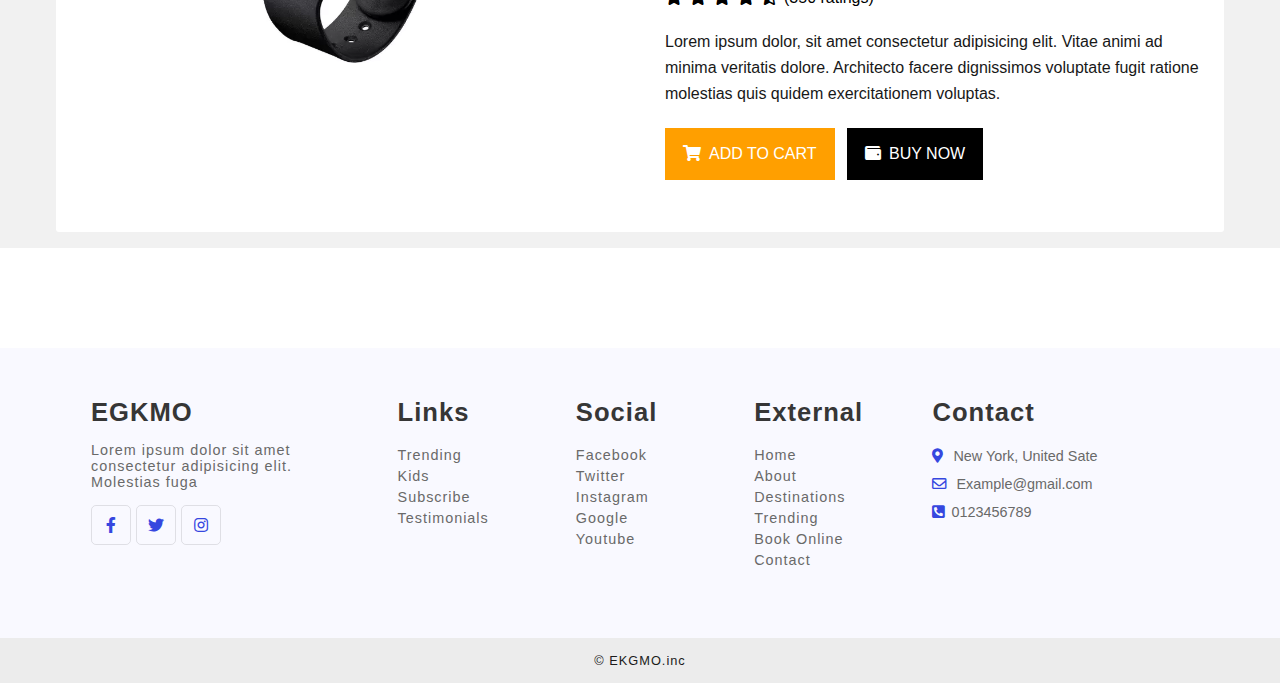
<file: miniproject2/el-pdetails/index.html>
<!DOCTYPE html>
<html lang="en">
<head>
    <meta charset="UTF-8">
    <meta http-equiv="X-UA-Compatible" content="IE=edge">
    <meta name="viewport" content="width=device-width, initial-scale=1.0">
    <title>EGKMO</title>
    <!-- logo icon -->
    <link rel="shortcut icon" href="./images/logo.webp">
    <link rel="stylesheet" href="https://cdnjs.cloudflare.com/ajax/libs/font-awesome/5.15.4/css/all.min.css" integrity="sha512-1ycn6IcaQQ40/MKBW2W4Rhis/DbILU74C1vSrLJxCq57o941Ym01SwNsOMqvEBFlcgUa6xLiPY/NS5R+E6ztJQ==" crossorigin="anonymous" referrerpolicy="no-referrer" />
    <link rel="stylesheet" href="style.css">
</head>
<body>
    <div class = "main-wrapper">
        <div class = "container">
            <div class = "product-div">
                <div class = "product-div-left">
                    <div class = "img-container">
                        <img src = "../images/tre-1.webp" alt = "watch">
                    </div>
                    
                </div>
                <div class = "product-div-right">
                    <span class = "product-name"> Lenovo D-Series 19.5 Inch Full HD TN Panel with Fully Adjustable Tilt Stand, Seamless Connectivity, HDMI 1.4 +VGA</span>
                    <span class = "product-price">$ 50.25</span>
                    <div class = "product-rating">
                        <span><i class = "fas fa-star"></i></span>
                        <span><i class = "fas fa-star"></i></span>
                        <span><i class = "fas fa-star"></i></span>
                        <span><i class = "fas fa-star"></i></span>
                        <span><i class = "fas fa-star-half-alt"></i></span>
                        <span>(350 ratings)</span>
                    </div>
                    <p class = "product-description">Lorem ipsum dolor, sit amet consectetur adipisicing elit. Vitae animi ad minima veritatis dolore. Architecto facere dignissimos voluptate fugit ratione molestias quis quidem exercitationem voluptas.</p>
                    <div class = "btn-groups">
                        <button type = "button" class = "add-cart-btn"><i class = "fas fa-shopping-cart"></i>add to cart</button>
                        <button type = "button" class = "buy-now-btn"><i class = "fas fa-wallet"></i>buy now</button>
                    </div>
                </div>
            </div>




            <div class = "product-div">
                <div class = "product-div-left">
                    <div class = "img-container">
                        <img src = "../images/tre-2.webp" alt = "watch">
                    </div>
                    
                </div>
                <div class = "product-div-right">
                    <span class = "product-name">Canon EOS M200 Mirrorless Camera Body with Single Lens (EF-M15-45mm f/3.5-6.3 IS STM)  (Black)</span>
                    <span class = "product-price">$ 50.25</span>
                    <div class = "product-rating">
                        <span><i class = "fas fa-star"></i></span>
                        <span><i class = "fas fa-star"></i></span>
                        <span><i class = "fas fa-star"></i></span>
                        <span><i class = "fas fa-star"></i></span>
                        <span><i class = "fas fa-star-half-alt"></i></span>
                        <span>(350 ratings)</span>
                    </div>
                    <p class = "product-description">Lorem ipsum dolor, sit amet consectetur adipisicing elit. Vitae animi ad minima veritatis dolore. Architecto facere dignissimos voluptate fugit ratione molestias quis quidem exercitationem voluptas.</p>
                    <div class = "btn-groups">
                        <button type = "button" class = "add-cart-btn"><i class = "fas fa-shopping-cart"></i>add to cart</button>
                        <button type = "button" class = "buy-now-btn"><i class = "fas fa-wallet"></i>buy now</button>
                    </div>
                </div>
            </div>



            <div class = "product-div">
                <div class = "product-div-left">
                    <div class = "img-container">
                        <img src = "../images/tre-3.webp" alt = "watch">
                    </div>
                    
                </div>
                <div class = "product-div-right">
                    <span class = "product-name">Callmate 20000 mAh Power Bank (15 W, Fast Charging)  (Black, Lithium Polymer)</span>
                    <span class = "product-price">$ 50.25</span>
                    <div class = "product-rating">
                        <span><i class = "fas fa-star"></i></span>
                        <span><i class = "fas fa-star"></i></span>
                        <span><i class = "fas fa-star"></i></span>
                        <span><i class = "fas fa-star"></i></span>
                        <span><i class = "fas fa-star-half-alt"></i></span>
                        <span>(350 ratings)</span>
                    </div>
                    <p class = "product-description">Lorem ipsum dolor, sit amet consectetur adipisicing elit. Vitae animi ad minima veritatis dolore. Architecto facere dignissimos voluptate fugit ratione molestias quis quidem exercitationem voluptas.</p>
                    <div class = "btn-groups">
                        <button type = "button" class = "add-cart-btn"><i class = "fas fa-shopping-cart"></i>add to cart</button>
                        <button type = "button" class = "buy-now-btn"><i class = "fas fa-wallet"></i>buy now</button>
                    </div>
                </div>
            </div>


            <div class = "product-div">
                <div class = "product-div-left">
                    <div class = "img-container">
                        <img src = "../images/tre-4.webp" alt = "watch">
                    </div>
                    
                </div>
                <div class = "product-div-right">
                    <span class = "product-name">Black Case Black Strap Electronic Digital Watch - For Boys 8yviq- I Square Black T50 LED</span>
                    <span class = "product-price">$ 50.25</span>
                    <div class = "product-rating">
                        <span><i class = "fas fa-star"></i></span>
                        <span><i class = "fas fa-star"></i></span>
                        <span><i class = "fas fa-star"></i></span>
                        <span><i class = "fas fa-star"></i></span>
                        <span><i class = "fas fa-star-half-alt"></i></span>
                        <span>(350 ratings)</span>
                    </div>
                    <p class = "product-description">Lorem ipsum dolor, sit amet consectetur adipisicing elit. Vitae animi ad minima veritatis dolore. Architecto facere dignissimos voluptate fugit ratione molestias quis quidem exercitationem voluptas.</p>
                    <div class = "btn-groups">
                        <button type = "button" class = "add-cart-btn"><i class = "fas fa-shopping-cart"></i>add to cart</button>
                        <button type = "button" class = "buy-now-btn"><i class = "fas fa-wallet"></i>buy now</button>
                    </div>
                </div>
            </div>


        </div>
    </div>


    <footer>
        <!--container**********************-->
        <div class="footer-container">

            <!--footer-box********************-->
            <div class="footer-box">
                <strong>EGKMO</strong>
                <p>Lorem ipsum dolor sit amet consectetur adipisicing elit. Molestias fuga</p>
                <div class="footer-social">
                    <a href="#">
                        <i class="fab fa-facebook-f"></i>
                    </a>
                    <a href="#">
                        <i class="fab fa-twitter"></i>
                    </a>
                    <a href="#">
                        <i class="fab fa-instagram"></i>
                    </a>
                </div>
            </div>

            <!--footer-box***********************-->
            <div class="footer-box">
                <strong>Links</strong>
                <ul>
                    <li><a href="#trending">Trending</a></li>
                    <li><a href="#kids">Kids</a></li>
                    <li><a href="#subscribe">Subscribe</a></li>
                    <li><a href="#testimonials">Testimonials</a></li>
                </ul>
            </div>


            <!--footer-box***********************-->
            <div class="footer-box">
                <strong>Social</strong>
                <ul>
                    <li><a href="#">Facebook</a></li>
                    <li><a href="#">Twitter</a></li>
                    <li><a href="#">Instagram</a></li>
                    <li><a href="#">Google</a></li>
                    <li><a href="#">Youtube</a></li>
                    
                </ul>
            </div>


            <!--footer-box***********************-->
            <div class="footer-box">
                <strong>External</strong>
                <ul>
                    <li><a href="#">Home</a></li>
                    <li><a href="#">About</a></li>
                    <li><a href="#">Destinations</a></li>
                    <li><a href="#">Trending</a></li>
                    <li><a href="#">Book Online</a></li>
                    <li><a href="#">Contact</a></li>
                </ul>
            </div>

            <!--**Footer-box*******************-->
            <div class="footer-box">
                <strong>Contact</strong>
                <span><i class="fas fa-map-marker-alt"></i> New York, United Sate</span>
                <span><i class="far fa-envelope"></i> <a href="#">Example@gmail.com</a></span>
                <span><i class="fas fa-phone-square-alt"></i><a href="#">0123456789</a></span>
            </div>

        </div>
    </footer>
    <span class="copyright">© EKGMO.inc</span>

</body>
</html>
</file>
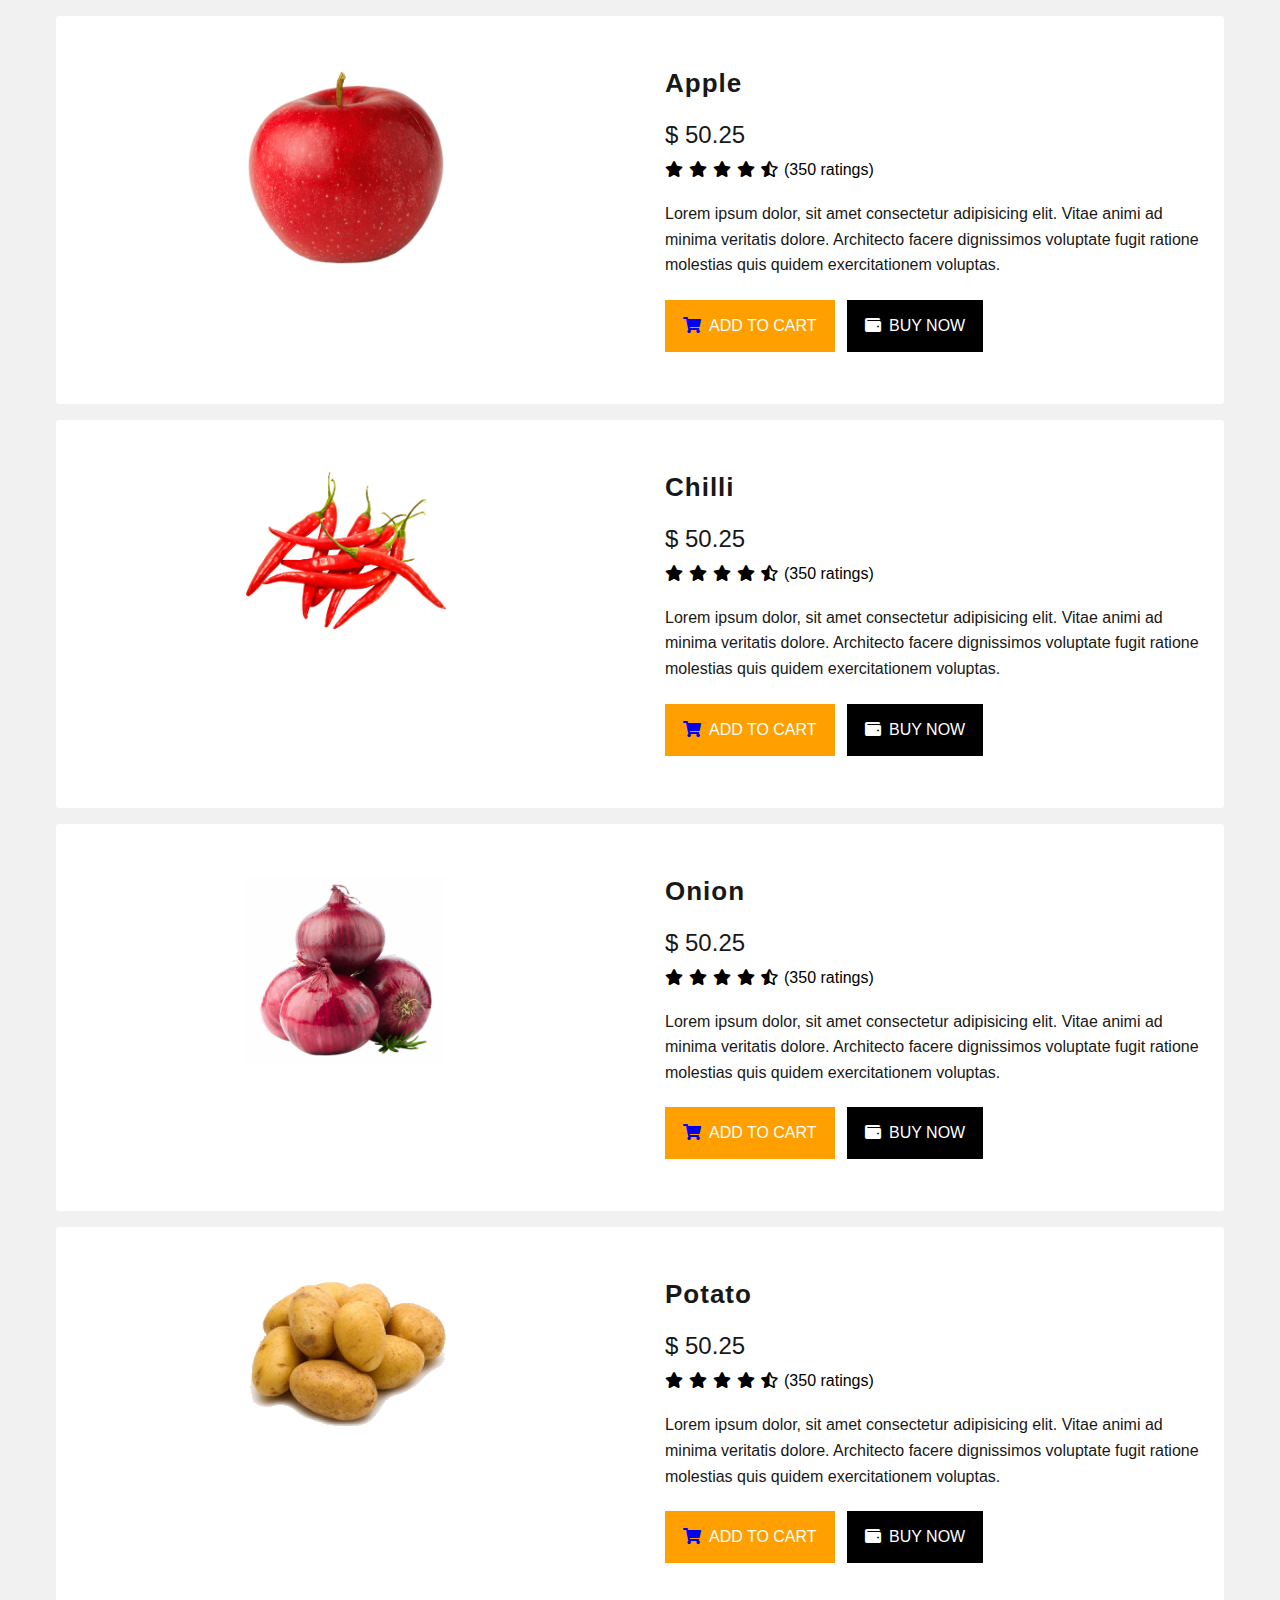
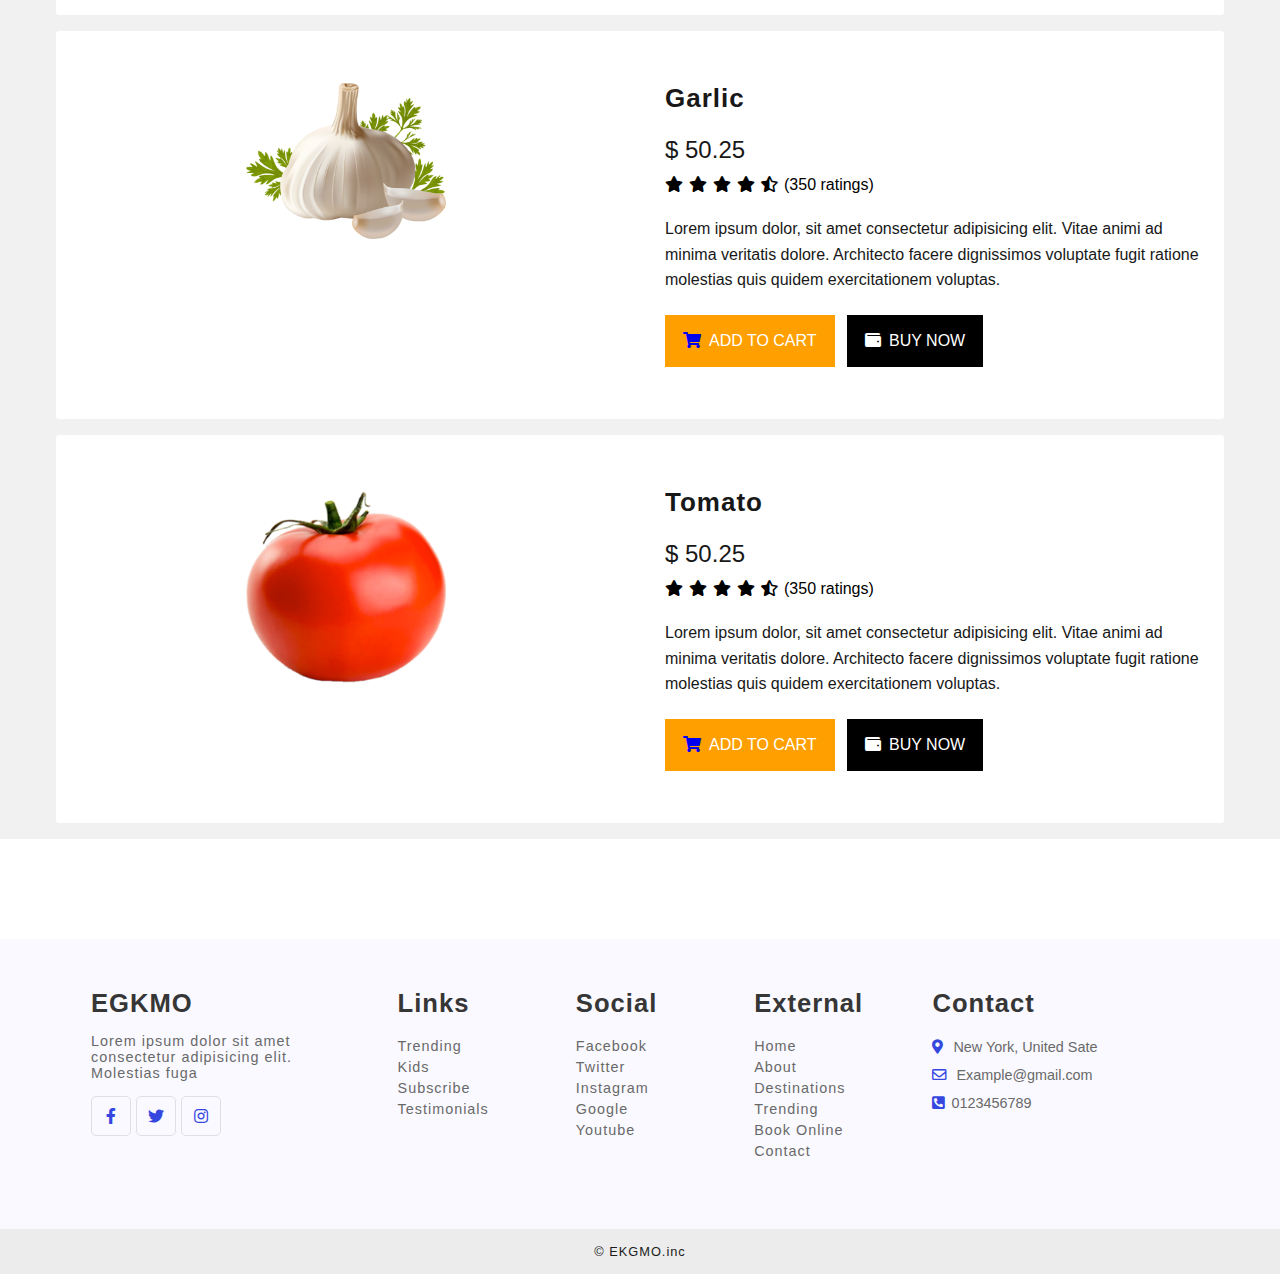
<file: miniproject2/g-pdetails/index.html>
<!DOCTYPE html>
<html lang="en">
<head>
    <meta charset="UTF-8">
    <meta http-equiv="X-UA-Compatible" content="IE=edge">
    <meta name="viewport" content="width=device-width, initial-scale=1.0">
    <title>EGKMO</title>
    <!-- logo icon -->
    <link rel="shortcut icon" href="./images/logo.webp">
    <link rel="stylesheet" href="https://cdnjs.cloudflare.com/ajax/libs/font-awesome/5.15.4/css/all.min.css" integrity="sha512-1ycn6IcaQQ40/MKBW2W4Rhis/DbILU74C1vSrLJxCq57o941Ym01SwNsOMqvEBFlcgUa6xLiPY/NS5R+E6ztJQ==" crossorigin="anonymous" referrerpolicy="no-referrer" />
    <link rel="stylesheet" href="style.css">
</head>
<body>
    <div class = "main-wrapper">
        <div class = "container">
            <div class = "product-div">
                <div class = "product-div-left">
                    <div class = "img-container">
                        <img src = "../images/apple.png" alt = "watch">
                    </div>
                    
                </div>
                <div class = "product-div-right">
                    <span class = "product-name">Apple</span>
                    <span class = "product-price">$ 50.25</span>
                    <div class = "product-rating">
                        <span><i class = "fas fa-star"></i></span>
                        <span><i class = "fas fa-star"></i></span>
                        <span><i class = "fas fa-star"></i></span>
                        <span><i class = "fas fa-star"></i></span>
                        <span><i class = "fas fa-star-half-alt"></i></span>
                        <span>(350 ratings)</span>
                    </div>
                    <p class = "product-description">Lorem ipsum dolor, sit amet consectetur adipisicing elit. Vitae animi ad minima veritatis dolore. Architecto facere dignissimos voluptate fugit ratione molestias quis quidem exercitationem voluptas.</p>
                    <div class = "btn-groups">
                        <button type = "button" class = "add-cart-btn"><a href="/cart.html"><i class = "fas fa-shopping-cart"></i></a>add to cart</button>
                        <button type = "button" class = "buy-now-btn"><i class = "fas fa-wallet"></i>buy now</button>
                    </div>
                </div>
            </div>




            <div class = "product-div">
                <div class = "product-div-left">
                    <div class = "img-container">
                        <img src = "../images/chili.png" alt = "watch">
                    </div>
                    
                </div>
                <div class = "product-div-right">
                    <span class = "product-name">Chilli</span>
                    <span class = "product-price">$ 50.25</span>
                    <div class = "product-rating">
                        <span><i class = "fas fa-star"></i></span>
                        <span><i class = "fas fa-star"></i></span>
                        <span><i class = "fas fa-star"></i></span>
                        <span><i class = "fas fa-star"></i></span>
                        <span><i class = "fas fa-star-half-alt"></i></span>
                        <span>(350 ratings)</span>
                    </div>
                    <p class = "product-description">Lorem ipsum dolor, sit amet consectetur adipisicing elit. Vitae animi ad minima veritatis dolore. Architecto facere dignissimos voluptate fugit ratione molestias quis quidem exercitationem voluptas.</p>
                    <div class = "btn-groups">
                        <button type = "button" class = "add-cart-btn"><a href="/cart.html"><i class = "fas fa-shopping-cart"></i></a>add to cart</button>
                        <button type = "button" class = "buy-now-btn"><i class = "fas fa-wallet"></i>buy now</button>
                    </div>
                </div>
            </div>



            <div class = "product-div">
                <div class = "product-div-left">
                    <div class = "img-container">
                        <img src = "../images/onion.png" alt = "watch">
                    </div>
                    
                </div>
                <div class = "product-div-right">
                    <span class = "product-name">Onion</span>
                    <span class = "product-price">$ 50.25</span>
                    <div class = "product-rating">
                        <span><i class = "fas fa-star"></i></span>
                        <span><i class = "fas fa-star"></i></span>
                        <span><i class = "fas fa-star"></i></span>
                        <span><i class = "fas fa-star"></i></span>
                        <span><i class = "fas fa-star-half-alt"></i></span>
                        <span>(350 ratings)</span>
                    </div>
                    <p class = "product-description">Lorem ipsum dolor, sit amet consectetur adipisicing elit. Vitae animi ad minima veritatis dolore. Architecto facere dignissimos voluptate fugit ratione molestias quis quidem exercitationem voluptas.</p>
                    <div class = "btn-groups">
                        <button type = "button" class = "add-cart-btn"><a href="/cart.html"><i class = "fas fa-shopping-cart"></i></a>add to cart</button>
                        <button type = "button" class = "buy-now-btn"><i class = "fas fa-wallet"></i>buy now</button>
                    </div>
                </div>
            </div>


            <div class = "product-div">
                <div class = "product-div-left">
                    <div class = "img-container">
                        <img src = "../images/patato.png" alt = "watch">
                    </div>
                    
                </div>
                <div class = "product-div-right">
                    <span class = "product-name">Potato</span>
                    <span class = "product-price">$ 50.25</span>
                    <div class = "product-rating">
                        <span><i class = "fas fa-star"></i></span>
                        <span><i class = "fas fa-star"></i></span>
                        <span><i class = "fas fa-star"></i></span>
                        <span><i class = "fas fa-star"></i></span>
                        <span><i class = "fas fa-star-half-alt"></i></span>
                        <span>(350 ratings)</span>
                    </div>
                    <p class = "product-description">Lorem ipsum dolor, sit amet consectetur adipisicing elit. Vitae animi ad minima veritatis dolore. Architecto facere dignissimos voluptate fugit ratione molestias quis quidem exercitationem voluptas.</p>
                    <div class = "btn-groups">
                        <button type = "button" class = "add-cart-btn"><a href="/cart.html"><i class = "fas fa-shopping-cart"></i></a>add to cart</button>
                        <button type = "button" class = "buy-now-btn"><i class = "fas fa-wallet"></i>buy now</button>
                    </div>
                </div>
            </div>



            <div class = "product-div">
                <div class = "product-div-left">
                    <div class = "img-container">
                        <img src = "../images/garlic.png" alt = "watch">
                    </div>
                    
                </div>
                <div class = "product-div-right">
                    <span class = "product-name">Garlic</span>
                    <span class = "product-price">$ 50.25</span>
                    <div class = "product-rating">
                        <span><i class = "fas fa-star"></i></span>
                        <span><i class = "fas fa-star"></i></span>
                        <span><i class = "fas fa-star"></i></span>
                        <span><i class = "fas fa-star"></i></span>
                        <span><i class = "fas fa-star-half-alt"></i></span>
                        <span>(350 ratings)</span>
                    </div>
                    <p class = "product-description">Lorem ipsum dolor, sit amet consectetur adipisicing elit. Vitae animi ad minima veritatis dolore. Architecto facere dignissimos voluptate fugit ratione molestias quis quidem exercitationem voluptas.</p>
                    <div class = "btn-groups">
                        <button type = "button" class = "add-cart-btn"><a href="/cart.html"><i class = "fas fa-shopping-cart"></i></a>add to cart</button>
                        <button type = "button" class = "buy-now-btn"><i class = "fas fa-wallet"></i>buy now</button>
                    </div>
                </div>
            </div>

            <div class = "product-div">
                <div class = "product-div-left">
                    <div class = "img-container">
                        <img src = "../images/tamato.png" alt = "watch">
                    </div>
                    
                </div>
                <div class = "product-div-right">
                    <span class = "product-name">Tomato</span>
                    <span class = "product-price">$ 50.25</span>
                    <div class = "product-rating">
                        <span><i class = "fas fa-star"></i></span>
                        <span><i class = "fas fa-star"></i></span>
                        <span><i class = "fas fa-star"></i></span>
                        <span><i class = "fas fa-star"></i></span>
                        <span><i class = "fas fa-star-half-alt"></i></span>
                        <span>(350 ratings)</span>
                    </div>
                    <p class = "product-description">Lorem ipsum dolor, sit amet consectetur adipisicing elit. Vitae animi ad minima veritatis dolore. Architecto facere dignissimos voluptate fugit ratione molestias quis quidem exercitationem voluptas.</p>
                    <div class = "btn-groups">
                        <button type = "button" class = "add-cart-btn"><a href="/cart.html"><i class = "fas fa-shopping-cart"></i></a>add to cart</button>
                        <button type = "button" class = "buy-now-btn"><i class = "fas fa-wallet"></i>buy now</button>
                    </div>
                </div>
            </div>



        </div>
    </div>


    <footer>
        <!--container**********************-->
        <div class="footer-container">

            <!--footer-box********************-->
            <div class="footer-box">
                <strong>EGKMO</strong>
                <p>Lorem ipsum dolor sit amet consectetur adipisicing elit. Molestias fuga</p>
                <div class="footer-social">
                    <a href="#">
                        <i class="fab fa-facebook-f"></i>
                    </a>
                    <a href="#">
                        <i class="fab fa-twitter"></i>
                    </a>
                    <a href="#">
                        <i class="fab fa-instagram"></i>
                    </a>
                </div>
            </div>

            <!--footer-box***********************-->
            <div class="footer-box">
                <strong>Links</strong>
                <ul>
                    <li><a href="#trending">Trending</a></li>
                    <li><a href="#kids">Kids</a></li>
                    <li><a href="#subscribe">Subscribe</a></li>
                    <li><a href="#testimonials">Testimonials</a></li>
                </ul>
            </div>


            <!--footer-box***********************-->
            <div class="footer-box">
                <strong>Social</strong>
                <ul>
                    <li><a href="#">Facebook</a></li>
                    <li><a href="#">Twitter</a></li>
                    <li><a href="#">Instagram</a></li>
                    <li><a href="#">Google</a></li>
                    <li><a href="#">Youtube</a></li>
                    
                </ul>
            </div>


            <!--footer-box***********************-->
            <div class="footer-box">
                <strong>External</strong>
                <ul>
                    <li><a href="#">Home</a></li>
                    <li><a href="#">About</a></li>
                    <li><a href="#">Destinations</a></li>
                    <li><a href="#">Trending</a></li>
                    <li><a href="#">Book Online</a></li>
                    <li><a href="#">Contact</a></li>
                </ul>
            </div>

            <!--**Footer-box*******************-->
            <div class="footer-box">
                <strong>Contact</strong>
                <span><i class="fas fa-map-marker-alt"></i> New York, United Sate</span>
                <span><i class="far fa-envelope"></i> <a href="#">Example@gmail.com</a></span>
                <span><i class="fas fa-phone-square-alt"></i><a href="#">0123456789</a></span>
            </div>

        </div>
    </footer>
    <span class="copyright">© EKGMO.inc</span>

</body>
</html>
</file>
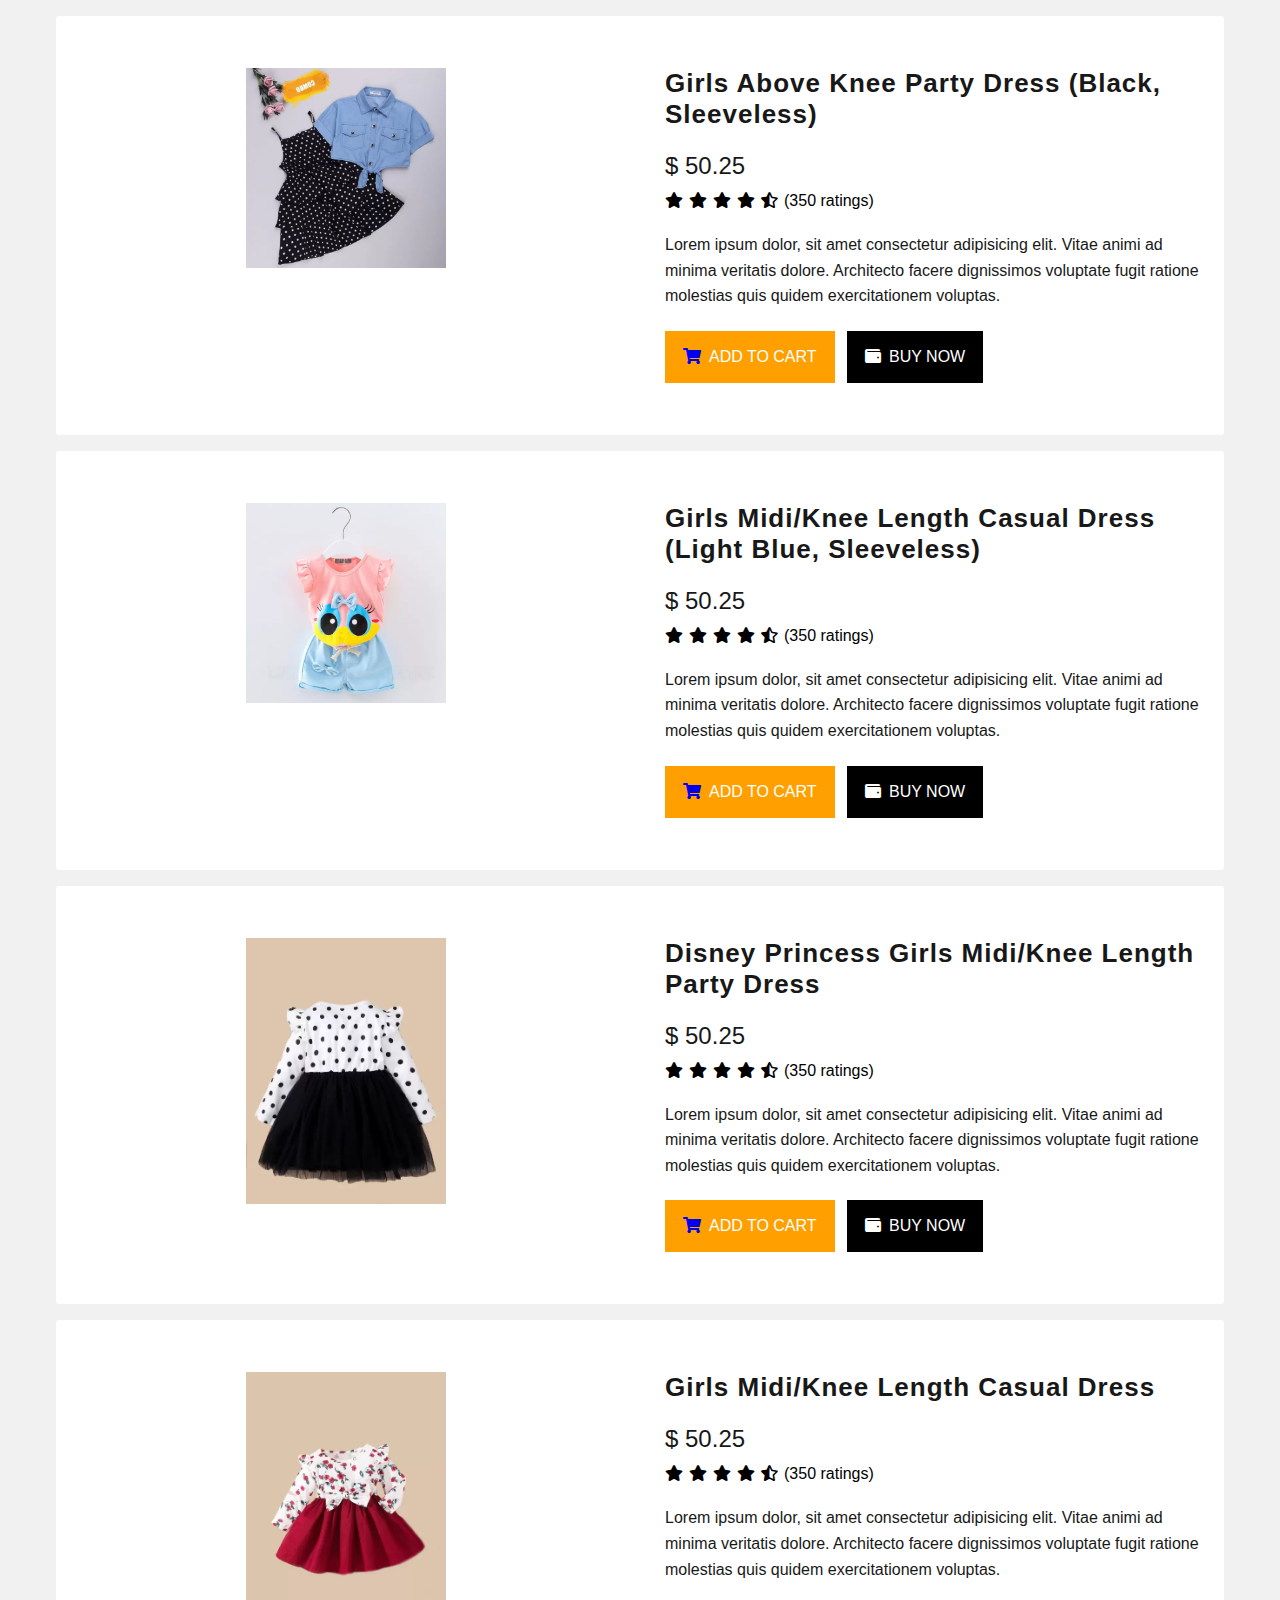
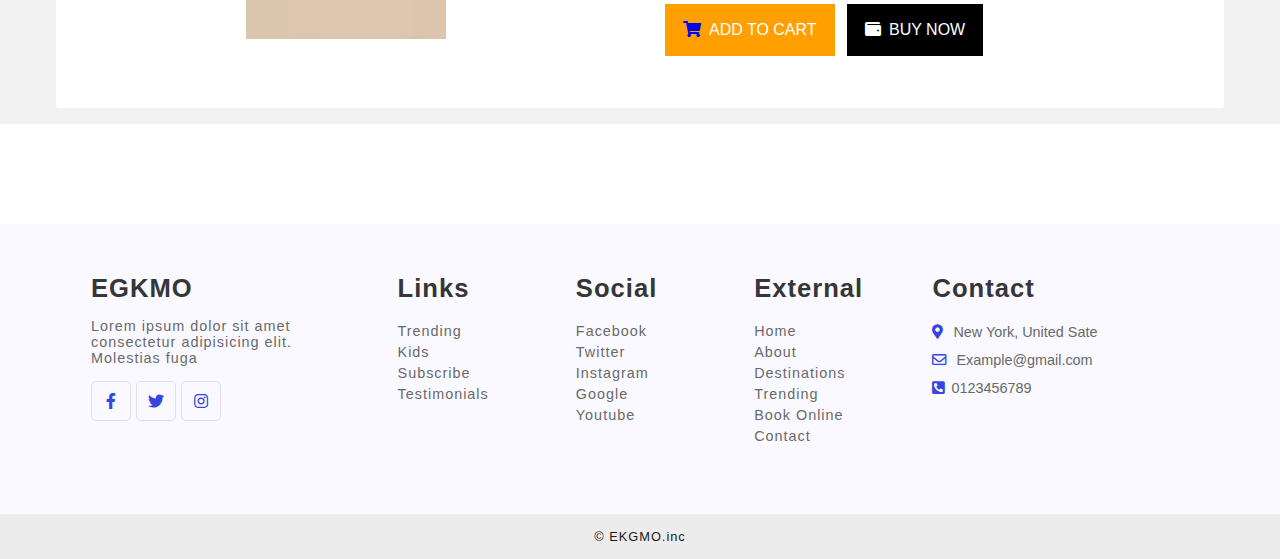
<file: miniproject2/k-pdetails/index.html>
<!DOCTYPE html>
<html lang="en">
<head>
    <meta charset="UTF-8">
    <meta http-equiv="X-UA-Compatible" content="IE=edge">
    <meta name="viewport" content="width=device-width, initial-scale=1.0">
    <title>EGKMO</title>
    <!-- logo icon -->
    <link rel="shortcut icon" href="./images/logo.webp">
    <link rel="stylesheet" href="https://cdnjs.cloudflare.com/ajax/libs/font-awesome/5.15.4/css/all.min.css" integrity="sha512-1ycn6IcaQQ40/MKBW2W4Rhis/DbILU74C1vSrLJxCq57o941Ym01SwNsOMqvEBFlcgUa6xLiPY/NS5R+E6ztJQ==" crossorigin="anonymous" referrerpolicy="no-referrer" />
    <link rel="stylesheet" href="style.css">
</head>
<body>
    <div class = "main-wrapper">
        <div class = "container">
            <div class = "product-div">
                <div class = "product-div-left">
                    <div class = "img-container">
                        <img src = "../images/k-1.webp" alt = "watch">
                    </div>
                    
                </div>
                <div class = "product-div-right">
                    <span class = "product-name">Girls Above Knee Party Dress  (Black, Sleeveless)</span>
                    <span class = "product-price">$ 50.25</span>
                    <div class = "product-rating">
                        <span><i class = "fas fa-star"></i></span>
                        <span><i class = "fas fa-star"></i></span>
                        <span><i class = "fas fa-star"></i></span>
                        <span><i class = "fas fa-star"></i></span>
                        <span><i class = "fas fa-star-half-alt"></i></span>
                        <span>(350 ratings)</span>
                    </div>
                    <p class = "product-description">Lorem ipsum dolor, sit amet consectetur adipisicing elit. Vitae animi ad minima veritatis dolore. Architecto facere dignissimos voluptate fugit ratione molestias quis quidem exercitationem voluptas.</p>
                    <div class = "btn-groups">
                        <button type = "button" class = "add-cart-btn"> <a href="/cart.html"><i class = "fas fa-shopping-cart"></i></a>add to cart</button>
                        <button type = "button" class = "buy-now-btn"><i class = "fas fa-wallet"></i>buy now</button>
                    </div>
                </div>
            </div>




            <div class = "product-div">
                <div class = "product-div-left">
                    <div class = "img-container">
                        <img src = "../images/k-2.webp" alt = "watch">
                    </div>
                    
                </div>
                <div class = "product-div-right">
                    <span class = "product-name">Girls Midi/Knee Length Casual Dress  (Light Blue, Sleeveless)</span>
                    <span class = "product-price">$ 50.25</span>
                    <div class = "product-rating">
                        <span><i class = "fas fa-star"></i></span>
                        <span><i class = "fas fa-star"></i></span>
                        <span><i class = "fas fa-star"></i></span>
                        <span><i class = "fas fa-star"></i></span>
                        <span><i class = "fas fa-star-half-alt"></i></span>
                        <span>(350 ratings)</span>
                    </div>
                    <p class = "product-description">Lorem ipsum dolor, sit amet consectetur adipisicing elit. Vitae animi ad minima veritatis dolore. Architecto facere dignissimos voluptate fugit ratione molestias quis quidem exercitationem voluptas.</p>
                    <div class = "btn-groups">
                        <button type = "button" class = "add-cart-btn"><a href="/cart.html"><i class = "fas fa-shopping-cart"></i></a>add to cart</button>
                        <button type = "button" class = "buy-now-btn"><i class = "fas fa-wallet"></i>buy now</button>
                    </div>
                </div>
            </div>



            <div class = "product-div">
                <div class = "product-div-left">
                    <div class = "img-container">
                        <img src = "../images/k-3.webp" alt = "watch">
                    </div>
                    
                </div>
                <div class = "product-div-right">
                    <span class = "product-name">Disney Princess Girls Midi/Knee Length Party Dress</span>
                    <span class = "product-price">$ 50.25</span>
                    <div class = "product-rating">
                        <span><i class = "fas fa-star"></i></span>
                        <span><i class = "fas fa-star"></i></span>
                        <span><i class = "fas fa-star"></i></span>
                        <span><i class = "fas fa-star"></i></span>
                        <span><i class = "fas fa-star-half-alt"></i></span>
                        <span>(350 ratings)</span>
                    </div>
                    <p class = "product-description">Lorem ipsum dolor, sit amet consectetur adipisicing elit. Vitae animi ad minima veritatis dolore. Architecto facere dignissimos voluptate fugit ratione molestias quis quidem exercitationem voluptas.</p>
                    <div class = "btn-groups">
                        <button type = "button" class = "add-cart-btn"><a href="/cart.html"><i class = "fas fa-shopping-cart"></i></a>add to cart</button>
                        <button type = "button" class = "buy-now-btn"><i class = "fas fa-wallet"></i>buy now</button>
                    </div>
                </div>
            </div>


            <div class = "product-div">
                <div class = "product-div-left">
                    <div class = "img-container">
                        <img src = "../images/k-4.webp" alt = "watch">
                    </div>
                    
                </div>
                <div class = "product-div-right">
                    <span class = "product-name">Girls Midi/Knee Length Casual Dress </span>
                    <span class = "product-price">$ 50.25</span>
                    <div class = "product-rating">
                        <span><i class = "fas fa-star"></i></span>
                        <span><i class = "fas fa-star"></i></span>
                        <span><i class = "fas fa-star"></i></span>
                        <span><i class = "fas fa-star"></i></span>
                        <span><i class = "fas fa-star-half-alt"></i></span>
                        <span>(350 ratings)</span>
                    </div>
                    <p class = "product-description">Lorem ipsum dolor, sit amet consectetur adipisicing elit. Vitae animi ad minima veritatis dolore. Architecto facere dignissimos voluptate fugit ratione molestias quis quidem exercitationem voluptas.</p>
                    <div class = "btn-groups">
                        <button type = "button" class = "add-cart-btn"><a href="/cart.html"><i class = "fas fa-shopping-cart"></i></a>add to cart</button>
                        <button type = "button" class = "buy-now-btn"><i class = "fas fa-wallet"></i>buy now</button>
                    </div>
                </div>
            </div>


        </div>
    </div>


    <footer>
        <!--container**********************-->
        <div class="footer-container">

            <!--footer-box********************-->
            <div class="footer-box">
                <strong>EGKMO</strong>
                <p>Lorem ipsum dolor sit amet consectetur adipisicing elit. Molestias fuga</p>
                <div class="footer-social">
                    <a href="#">
                        <i class="fab fa-facebook-f"></i>
                    </a>
                    <a href="#">
                        <i class="fab fa-twitter"></i>
                    </a>
                    <a href="#">
                        <i class="fab fa-instagram"></i>
                    </a>
                </div>
            </div>

            <!--footer-box***********************-->
            <div class="footer-box">
                <strong>Links</strong>
                <ul>
                    <li><a href="#trending">Trending</a></li>
                    <li><a href="#kids">Kids</a></li>
                    <li><a href="#subscribe">Subscribe</a></li>
                    <li><a href="#testimonials">Testimonials</a></li>
                </ul>
            </div>


            <!--footer-box***********************-->
            <div class="footer-box">
                <strong>Social</strong>
                <ul>
                    <li><a href="#">Facebook</a></li>
                    <li><a href="#">Twitter</a></li>
                    <li><a href="#">Instagram</a></li>
                    <li><a href="#">Google</a></li>
                    <li><a href="#">Youtube</a></li>
                    
                </ul>
            </div>


            <!--footer-box***********************-->
            <div class="footer-box">
                <strong>External</strong>
                <ul>
                    <li><a href="#">Home</a></li>
                    <li><a href="#">About</a></li>
                    <li><a href="#">Destinations</a></li>
                    <li><a href="#">Trending</a></li>
                    <li><a href="#">Book Online</a></li>
                    <li><a href="#">Contact</a></li>
                </ul>
            </div>

            <!--**Footer-box*******************-->
            <div class="footer-box">
                <strong>Contact</strong>
                <span><i class="fas fa-map-marker-alt"></i> New York, United Sate</span>
                <span><i class="far fa-envelope"></i> <a href="#">Example@gmail.com</a></span>
                <span><i class="fas fa-phone-square-alt"></i><a href="#">0123456789</a></span>
            </div>

        </div>
    </footer>
    <span class="copyright">© EKGMO.inc</span>

</body>
</html>
</file>
<file: miniproject/style.css>
*{
    margin:0;
    padding:0;
    box-sizing:border-box;
    font-family: 'Poppins', sans-serif;
}

a{
  text-decoration:none;
}

ul{
    list-style-type:none;
}

nav{
    background-color:#1f75fe;
    padding: 10px 40px 10px 70px;
    border: 1px solid #f9f9ff;
    border-left: none;
    border-right: none;
  }
  nav ul{
    display: flex;
    list-style: none;
    flex-wrap: wrap;
    align-items: center;
    justify-content: center;
  }
  nav ul li.logo{
    flex: 1;
    font-size: 30px;
    font-weight: 700;
  }
  nav ul div.items{
    padding: 0 25px;
    display: inline-flex;
  }
  nav ul div.items a{
    color:#fff;
    text-decoration: none;
    font-size: 18px;
    padding: 0 12px;
  }
  nav ul div.items a:hover{
    background-color:#3647df;
  }
  nav ul .search-icon{
    height: 40px;
    width: 240px;
    display: flex;
    background: #f2f2f2;
    border-radius: 5px;
  }
  nav ul .search-icon input{
    height: 100%;
    width: 200px;
    border: none;
    outline: none;
    padding: 0 10px;
    color: #000;
    position:relative;
    font-size: 16px;
    border-radius: 5px 0 0 5px;
  }

  .autocom-box{
    padding: 0;
    opacity: 0;
    pointer-events: none;
    max-height: 280px;
    background:#1f75fe;
    top:70px;
    position:absolute;
    overflow-y: auto;
  }
  .search-icon.active .autocom-box{
    padding: 10px 8px;
    opacity: 1;
    pointer-events: auto;
  }
  .autocom-box li{
    list-style: none;
    padding: 8px 12px;
    display: none;
    width: 100%;
    color:#fff;
    border-bottom:1px solid #ccc;
    cursor: default;
    border-radius: 3px;
  }
  .search-icon.active .autocom-box li{
    display: block;
  }
  .autocom-box li:hover{
    background: #1f75fe;
  }
  
  nav ul .search-icon .icon{
    height: 100%;
    width: 40px;
    line-height: 40px;
    text-align: center;
    border: 1px solid #cccccc;
    border-radius: 0 5px 5px 0;
    cursor: pointer;
  }
  nav ul .search-icon .icon:hover{
    background: #e6e6e6;
  }
  nav ul .search-icon .icon span{
    color: #222222;
    font-size: 18px;
  }
  nav ul li.btn{
    font-size: 29px;
    flex: 1;
    padding: 0 40px;
    display: none;
  }
  nav ul li.btn span{
    height: 42px;
    width: 42px;
    text-align: center;
    line-height: 42px;
    border: 1px solid #151515;
    border-radius: 5px;
    cursor: pointer;
  }
  nav ul li.btn span.show:before{
    content: '\f00d';
  }


.navigation .logo{
    font-size:19px;
    padding-right:8px;
    color:#fff;
    
}

 .button-acc a{
    border:1px solid #f1efff;
    padding:10px 18px;
    color: #f0f8ff;
    border-radius:5px;
    margin:0 10px;
    font-size:15px;
    transition:all ease 0.3s;
}

 .button-acc a:hover{
    background-color: #63a4ff;
    background-image: linear-gradient(315deg, #63a4ff 0%, #83eaf1 74%);
    color:#f9f9ff;
    border-radius:5px;
    cursor:pointer;
    padding:10px 18px;
    transition:all ease 0.3s;
}

form{
    max-width:450px;
    width:100%;
    height:40px;
    display:flex;
    align-items:center;
    justify-content:space-between;
    padding:10px;
    border-radius:10px;
    background:#fff;
    box-shadow:2px 2px 30px rgba(0,0,0,0.1);
}

form  input{
    width:100%;
    height:40px;
    padding:0px 20px;
    outline:none;
    border:none;
}
form button{
    display: flex;
    justify-content: center;
    align-items: center;
    border-radius: 10px;
    color: #1f75fe;
    padding:10px 15px;
    border: none;
    outline: none;
    box-shadow: 2px 2px 30px rgba(0,0,0,0.15);
    cursor: pointer;
    transition:all ease 0.3s;
}
form button:hover{
    background:#1f75fe;
    color:#fff;
    cursor:pointer;
}

#main{
    max-width:1200px;
    width:90%;
    display:flex;
    align-items:center;
    justify-content:center;
    flex-direction:column;
    margin:50px auto 50px auto;

}

.main-content{
    width:100%;
    display:flex;
    align-items:center;
    justify-content:space-between;
}

.main-img{
    width:500px;
    height:500px;
    border-radius:50%;
    
}

.main-img img{
    width:100%;
    height:100%;
    object-fit:contain;
    object-position:center;
}

.main-text{
    display:flex;
    align-items:flex-start;
    justify-content:center;
    flex-direction:column;
    width:500px;
}

.main-text strong{
    font-size:2rem;
    letter-spacing:1px;
    font-weight:700;
    line-height:3.3rem;
    margin:14px 0;
    color:#141316;
}

.main-text h1{
    font-size:3rem;
    letter-spacing:1px;
    font-weight:700;
    color:#333;
}
.main-text p{
    color:#696969;
}

.main-text a{
    width: 180px;
    height:50px;
    display: flex;
    justify-content: center;
    align-items: center;
    background-color: #63a4ff;
    background-image: linear-gradient(315deg, #63a4ff 0%, #83eaf1 74%);
    margin-top: 20px;
    color: #1f1f1f;
    border-radius: 10px;
    font-weight: 600;
}

#trending{
    background-color:#f9f9ff;
    width:100%;
    display:flex;
    align-items:center;
    justify-content:center;
    flex-direction:column;
    margin:50px auto;
    padding:50px 0;
}

.trending-heading{
    max-width:1200px;
    width:90%;
    display:flex;
    align-items:flex-start;
    flex-direction:column;
    justify-content:center;
}

.trending-heading h2{
    font-size:1.6rem;
    font-weight:700;
    color:#141314;
}

.trending-box-container{
    display:flex;
    align-items:center;
    justify-content:center;
    width:90%;
    margin-top:40px;
    max-width:1200px;
}

.trending-box{
    width:100%;
    padding:15px;
    border:1px solid rgba(37,37,37,0.1);
    margin-bottom:60px;
    border-radius:10px;
    background-color:#fff;
    transition:all ease 0.3s;
}

.trending-box:hover{
    box-shadow:8px 20px 30px rgba(0,0,0,0.1);
    transition:all ease 0.3s;
}

.t-b-img{
    width:100%;
    height:190px;
    object-fit:cover;
    object-position:center;
    overflow:hidden;
    border-radius:10px;
}

.t-b-img img{
    width:100%;
    height:100%;
    object-fit:cover;
    object-position:center;
}

.t-b-text{
    display:flex;
    align-items:flex-start;
    justify-content:center;
    flex-direction:column;
    margin:20px 0;
}

.t-b-text a{
    color: #1b1b1b;
    font-weight: 600;
    font-size: 1.2rem;
}

.t-b-text span{
    color: #696969;
    font-size: 0.8rem;
    letter-spacing: 1px;
}

.t-b-price{
    display:flex;
    align-items:center;
    justify-content:space-between;
    width:100%;
}

.t-b-price span{
    font-size:1.5rem;
    font-weight:700;
    color:#363636;
    letter-spacing:1px;
}

.t-b-price a{
    width: 120px;
    height: 40px;
    display: flex;
    justify-content: center;
    align-items: center;
    border:1px solid #3647df;
    color: #3647df;
    border-radius: 8px;
    font-size: 0.9rem;
    font-weight: 500;
    letter-spacing: 1px;
    transition: all ease 0.3s;
}

.t-b-price a:hover{
    color: #ffffff;
    background-color: #3647df;
    transition: all ease 0.3s;
}

#kids{
    display: flex;
    flex-direction: column;
    justify-content: center;
    align-items: center;
    background:#3647df;
    width:100%;
    padding:40px;
    margin:50px auto;
    border-top: 1px solid rgba(0, 0, 0, 0.05);
    border-bottom: 1px solid rgba(0, 0, 0, 0.05);
}

.kids-heading{
    display:flex;
    align-items:flex-start;
    justify-content:center;
    flex-direction:column;
    max-width:1200px;
    width:90%;
}

.kids-heading h2{
    font-size:1.8rem;
    font-weight:700;
    color:#fff;
}

.kids-container{
    display:flex;
    justify-content:center;
    align-items:center;
    flex-wrap:wrap;
    max-width:1200px;
    width:90%;
    
    
}

.kids-box{
    width:300px;
    padding:15px;
    background:#fff;
    border-radius:10px;
    display:flex;
    align-items:center;
    justify-content:center;
    flex-direction:column;
    overflow:hidden;
    object-fit:cover;
    object-position:center;
    margin:20px;
}

.k-img{
    width:100%;
    height:200px;
    overflow:hidden;
    border-radius:20px;
    object-fit:cover;
    object-position:center;
    

}

.k-img img{
    width:100%;
    height:100%;
    object-fit:cover;
    object-position:center;
}

.kids-box .price{
    display:flex;
    align-items:center;
    justify-content:flex-start;
    flex-direction:column;
    margin:20px 0;
}

.kids-box .price span{
    font-size:1rem;
    font-weight:700;
    color:#363636;
    letter-spacing:1px;
}

.kids-box .price strong{
    color: #696969;
    font-size: 0.8rem;
    letter-spacing: 1px;
}
.kids-box .agency{
    width:100%;
    background-color: #f1efff;
    display:flex;
    align-items:center;
    justify-content:flex-start;
}

.kids-box .agency a img{
    width:35px;
    height:35px;
    padding:8px;
    background:#fff;
    border-radius:50%;
    margin-right:10px;
    line-height:50px;
    object-fit:cover;
    object-position:center;
}

#popular-product{
    margin: 80px 50px;
}
.product-container{
    display: grid;
    grid-template-columns: 1fr 1fr 1fr;
    grid-gap: 30px;
    align-items: center;
    margin: 40px 30px;
}
.product-box img{
    width: 90%;
    height: 180px;
    object-fit: contain;
    object-position: center;
    margin: auto;
}
.product-box{
    width: 100%;
    border: 1px solid #eeeeee;
    border-radius: 20px;
    background-color: #ffffff;
    padding: 20px;
    display: flex;
    flex-direction: column;
    position: relative;
}
.product-box strong{
    color: #202020;
    font-size: 1.1rem;
    letter-spacing: 1px;
    font-weight: 600;
    margin-top: 10px;
}
.product-box .quantity{
    color: #949494;
    font-size: 0.8rem;
    font-weight: 500;
    letter-spacing: 1px;
}
.product-box .price{
    margin-top: 10px;
    font-weight: 600;
    font-size: 1.4rem;
    color: #393939;
}
.product-box .cart-btn{
    width:100%;
    height: 40px;
    background-color: #f9f9ff;
    color:#141314;
    display: flex;
    justify-content: center;
    align-items: center;
    margin-top: 20px;
    transition: all ease 0.3s;
}
.product-box .cart-btn i{
    margin-right: 10px;
}
.product-box .cart-btn:hover{
    background-color: #1f75fe;
    color: #ffffff;
    transition: all ease 0.3s;
}
.product-box .like-btn{
    position: absolute;
    right: 30px;
    top: 20px;
    color: #c9c9c9;
    font-size: 1.3rem;
}
 
/*==popular-bundle-pack==========================*/
#groceries{
    display: flex;
    flex-direction: column;
    justify-content: center;
    max-width: 1150px;
    margin: 50px auto;
    padding: 60px 0px 20px 0px;
    border-radius: 20px;
    background-color: #f2f2f2;
    border: 1px solid #f3f3f3;
    align-items: center;
}
.product-container,
.product-heading{
    max-width: 1000px;
    width: 100%;
}

#subscribe{
    min-height:300px;
    max-width:1200px;
    width:90%;
    border:1px solid rgba(0,0,0,0.6);
    border-radius:20px;
    margin:50px auto;
    padding:40px;
    display:flex;
    align-items:center;
    justify-content:center;
    flex-direction:column;
    background-color:#faf9ff;
    background-image:url("./images/s-bg.png");
    background-size:cover;
    background-position:top center;
    background-repeat:no-repeat;


}

#subscribe strong{
    font-size: 2.5rem;
    color: #1b1b1b;
    letter-spacing: 1px;
    font-weight: 700;
    text-align: center;
}
#subscribe p{
    color: #333333;
    font-size: 0.9rem;
    letter-spacing: 1px;
}
#subscribe form{
    max-width: 450px;
    width: 100%;
    height: 60px;
    display: flex;
    justify-content: space-between;
    align-items: center;
    padding: 10px;
    border-radius: 10px;
    background-color: #ffffff;
    margin-top: 30px;
    box-shadow: 2px 2px 30px rgba(0,0,0,0.1);
}
#subscribe form input{
    border: none;
    outline: none;
    width: 100%;
    height: 40px;
    padding: 0px 20px;
}
#subscribe form button{
    width: 50px;
    height: 40px;
    display: flex;
    justify-content: center;
    align-items: center;
    border-radius: 10px;
    background-color: #3647df;
    color: #ffffff;
    border: none;
    outline: none;
    box-shadow: 2px 2px 30px rgba(0,0,0,0.15);
    cursor: pointer;
}


#testimonials{
    display: flex;
    justify-content: center;
    align-items: center;
    flex-direction: column;
    margin:50px 0;
    width:100%;
}

.testimonial-heading{
    letter-spacing: 1px;
    margin: 30px 0px;
    padding: 10px 20px;
    display: flex;
    flex-direction: column;
    justify-content: center;
    align-items: center;
}
.testimonial-heading h1{
    font-size: 2.2rem;
    font-weight: 500;
    background-color: #63a4ff;
    color: #ffffff;
    padding: 10px 20px;
}
.testimonial-heading span{
    font-size: 1.3rem;
    color: #252525;
    margin-bottom: 10px;
    letter-spacing: 2px;
    text-transform: uppercase;
}
.testimonial-box-container{
    display: flex;
    justify-content: center;
    align-items: center;
    flex-wrap: wrap;
    width:100%;
}
.testimonial-box{
    width:500px;
    box-shadow: 2px 2px 30px rgba(0,0,0,0.1);
    background-color: #ffffff;
    padding: 20px;
    margin: 15px;
    cursor: pointer;
}
.profile-img{
    width:50px;
    height: 50px;
    border-radius: 50%;
    overflow: hidden;
    margin-right: 10px;
}
.profile-img img{
    width: 100%;
    height: 100%;
    object-fit: cover;
    object-position: center;
}
.profile{
    display: flex;
    align-items: center;
}
.username{
    display: flex;
    flex-direction: column;
}
.username strong{
    color: #3d3d3d;
    font-size: 1.1rem;
    letter-spacing: 0.5px;
}
.username span{
    color: #979797;
    font-size: 0.8rem;
}
.reviews{
    color: #f9d71c;
}
.box-top{
    display: flex;
    justify-content: space-between;
    align-items: center;
    margin-bottom: 20px;
}
.comments p{
    font-size: 0.9rem;
    color: #4b4b4b;
}
.testimonial-box:hover{
    transform: translateY(-10px);
    transition: all ease 0.3s;
}


footer{
    display:flex;
    align-items:center;
    justify-content:center;
    flex-direction:column;
    margin-top:100px;
    padding:50px 30px;
    background:#f9f9ff;
}

.footer-container{
    display:grid;
    grid-template-columns:2fr 1fr 1fr 1fr 2fr;
    grid-gap:50px;
    max-width:1200px;
    width:90%;

}

.footer-box strong{
    font-size:1.6rem;
    font-weight:700;
    letter-spacing:1px;
    margin-bottom:15px;
    color:#363636;
}

.footer-box p{
    color:#696969;
    margin-bottom:15px;
    letter-spacing:1px;
    font-size:0.9rem;
}

.footer-social{
    display:flex;
    align-items:center;
    justify-content:flex-start;
    flex-wrap:wrap;
}

.footer-social a{
    width:40px;
    height:40px;
    border-radius:5px;
    display:flex;
    align-items:center;
    justify-content:center;
    cursor:pointer;
    margin-right:5px;
    border:1px solid rgba(0,0,0,0.1);
    color:#3647df;
    transition:all ease 0.3s;

}

.footer-social a:hover{
    background:#3647df;
    color:#fff;
    transition:all ease 0.3s;
}

.footer-social a:hover i{
    color:#fff;
}

.footer-box span{
    color:#696969;
    margin:6px 0px;
    font-size:0.9rem;
}

.footer-box span a{
    color: #696969;
}

.footer-box span i{
    margin-right: 6px;
    color: #3647df;
}

.footer-box{
    display:flex;
    align-items:flex-start;
    justify-content:flex-start;
    flex-direction:column;
}

.footer-box ul{
    margin-bottom:15px;
}

.footer-box ul li a{
    margin:5px 0px;
    font-size:0.9rem;
    color:#696969;
    letter-spacing:1px;
    display:flex;
    justify-content:flex-start;
}

.copyright{
    padding:15px;
    display:flex;
    align-items:center;
    justify-content:center;
    font-size:0.8rem;
    color:#1b1b1b;
    background-color:#ececec;
    width:100%;
    font-weight:400;
    letter-spacing:1px;
}






@media(max-width:1200px){
    #groceries{
        width: 90%;
    }
    #popular-bundle-pack{
        padding: 50px 30px 0px 30px;
    }
}



@media screen and (max-width: 1052px) {
    nav{
      padding: 10px 40px 10px 0px;
    }
    nav ul li.logo{
      display: none;
    }
    nav ul div.items{
      flex: 4;
    }
  }
  @media screen and (max-width: 800px){
    nav ul li.btn{
      display: block;
    }
    nav{
      z-index: 1;
      padding: 9px 40px 9px 0;
    }
    nav ul div.items{
      z-index: -1;
      position: fixed;
      top: -300px;
      right: 0;
      width: 100%;
      background: #3647df;
      display: inline-block;
      transition: top .4s;
    }
    nav ul div.items.show{
      top: 60px;
    }
    nav ul div.items li{
      text-align: center;
      line-height: 30px;
      margin: 30px 0;
    }
    nav ul div.items li a{
      font-size: 19px;
      color:#fff;
    }
  }
  @media screen and (max-width: 405px) {
    nav ul{
      flex-wrap: nowrap;
    }
    nav ul li.search{
      width: 50vmin;
    }
    nav ul li input{
      width: 40vmin;
    }
    nav ul li .search-icon{
      width: 10vmin;
    }
  }




@media (max-width:1100px) {
    .main-content{
        flex-direction:column-reverse;
    }

    .main-text{
        width:100%;
        margin-top:50%;
    }
    
}

@media(max-width:1000px){
    .navigation{
        justify-content:space-between;
        padding:20px;
        width:100%;
        z-index:103;
        position:relative;
    }

    .navigation .menu{
        content:'';
        position:absolute;
        left:0px;
        top:calc(100%-1px);
        background:#141314;
        width:100%;
        margin:0px;
        padding:0px;
        z-index:104;
        box-shadow:2px 30px 30px rgba(0,0,0,0.6);

    }

    .navigation .menu li{
        width:100%;
        margin:0px;
        padding:0px;
    }

    .navigation .menu li a{
        width:100%;
        display:flex;
        align-items:center;
        flex-direction:column;
        margin:0px;
        padding:20px;
        border-bottom:1px solid #e2e2e26e;
    }

    .menu li a::after{
        display: none;
    }
    .menu-icon{
        display: block;
    }

    .navigation .menu-icon{
        cursor: pointer;
        float: right;
        padding: 10px 0px;
        position: relative;
        user-select: none;
        z-index: 106;
    }

    .navigation .menu-icon .nav-icon{
        background-color: #fff;
        display: block;
        position: relative;
        height: 2px;
        transition: background 0.2s ease-out;
        width: 25px;
    }

    .navigation .menu-icon .nav-icon::before,
        .navigation .menu-icon .nav-icon::after{
            background-color: #fff;
            content: '';
            position: absolute;
            height: 100%;
            transition: all ease-out 0.2s;
            width: 100%;
        }

        .navigation .menu-icon .nav-icon::before{
            top: 9px;
        }
        .navigation .menu-icon .nav-icon::after{
            top: -9px;
        }

        .navigation .menu-icon:checked ~ .menu-icon .nav-icon,
        .navigation .menu-btn:checked ~ .menu-icon .nav-icon{
            background-color: transparent;
        }

        .navigation .menu-btn:checked ~ .menu-icon .nav-icon::before{
            transform: rotate(-45deg);
            top: 0px;
        }
        .navigation .menu-btn:checked ~ .menu-icon .nav-icon::after{
            transform: rotate(45deg);
            top: 0px;
        }

        .navigation .menu-btn:checked ~ .menu{
            display: block;
        }

        .footer-container{
            grid-template-columns: 1fr 1fr;
            grid-gap: 20px;
        }
}

@media(max-width:1060px){
    .testimonial-box{
        width:45%;
        padding: 10px;
    }
}
@media(max-width:790px){
    .testimonial-box{
        width:100%;
    }
    .testimonial-heading h1{
        font-size: 1.4rem;
    }
}
@media(max-width:340px){
    .box-top{
        flex-wrap: wrap;
        margin-bottom: 10px;
    }
    .reviews{
        margin-top: 10px;
    }
}
::selection{
    color: #ffffff;
    background-color: #252525;
}

@media(max-width:600px){
    .main-img{
        width:300px;
        height:300px;
    }
}

@media(max-width:300px){
    .main-img{
        width:250px;
        height:250px;
    }
}

@media(max-width:370px){
    .footer-container{
        grid-template-columns: 1fr;
    }
}

@media(max-width:500px){
    .product-container{
        grid-template-columns: 1fr;
    }
}


/*@media (max-width:965px){
    .product-container{
        grid-template-columns: 1fr 1fr;
    }
}*/
</file>
<file: miniproject2/style.css>
*{
    margin:0;
    padding:0;
    box-sizing:border-box;
    font-family: 'Poppins', sans-serif;
}

a{
  text-decoration:none;
}

ul{
    list-style-type:none;
}

nav{
    background-color:#1f75fe;
    padding: 10px 40px 10px 70px;
    border: 1px solid #f9f9ff;
    border-left: none;
    border-right: none;
  }
  nav ul{
    display: flex;
    list-style: none;
    flex-wrap: wrap;
    align-items: center;
    justify-content: center;
  }
  nav ul li.logo{
    flex: 1;
    font-size: 30px;
    font-weight: 700;
  }
  nav ul div.items{
    padding: 0 25px;
    display: inline-flex;
  }
  nav ul div.items a{
    color:#fff;
    text-decoration: none;
    font-size: 18px;
    padding: 0 12px;
  }
  nav ul div.items a:hover{
    background-color:#3647df;
  }
  nav ul .search-icon{
    height: 40px;
    width: 240px;
    display: flex;
    background: #f2f2f2;
    border-radius: 5px;
  }
  nav ul .search-icon input{
    height: 100%;
    width: 200px;
    border: none;
    outline: none;
    padding: 0 10px;
    color: #000;
    position:relative;
    font-size: 16px;
    border-radius: 5px 0 0 5px;
  }

  .autocom-box{
    padding: 0;
    opacity: 0;
    pointer-events: none;
    max-height: 280px;
    background:#1f75fe;
    top:70px;
    position:absolute;
    overflow-y: auto;
  }
  .search-icon.active .autocom-box{
    padding: 10px 8px;
    opacity: 1;
    pointer-events: auto;
  }
  .autocom-box li{
    list-style: none;
    padding: 8px 12px;
    display: none;
    width: 100%;
    color:#fff;
    border-bottom:1px solid #ccc;
    cursor: default;
    border-radius: 3px;
  }
  .search-icon.active .autocom-box li{
    display: block;
  }
  .autocom-box li:hover{
    background: #1f75fe;
  }
  
  nav ul .search-icon .icon{
    height: 100%;
    width: 40px;
    line-height: 40px;
    text-align: center;
    border: 1px solid #cccccc;
    border-radius: 0 5px 5px 0;
    cursor: pointer;
  }
  nav ul .search-icon .icon:hover{
    background: #e6e6e6;
  }
  nav ul .search-icon .icon span{
    color: #222222;
    font-size: 18px;
  }
  nav ul li.btn{
    font-size: 29px;
    flex: 1;
    padding: 0 40px;
    display: none;
  }
  nav ul li.btn span{
    height: 42px;
    width: 42px;
    text-align: center;
    line-height: 42px;
    border: 1px solid #151515;
    border-radius: 5px;
    cursor: pointer;
  }
  nav ul li.btn span.show:before{
    content: '\f00d';
  }


.navigation .logo{
    font-size:19px;
    padding-right:8px;
    color:#fff;
    
}

 .button-acc a{
    border:1px solid #f1efff;
    padding:10px 18px;
    color: #f0f8ff;
    border-radius:5px;
    margin:0 10px;
    font-size:15px;
    transition:all ease 0.3s;
}

 .button-acc a:hover{
    background-color: #63a4ff;
    background-image: linear-gradient(315deg, #63a4ff 0%, #83eaf1 74%);
    color:#f9f9ff;
    border-radius:5px;
    cursor:pointer;
    padding:10px 18px;
    transition:all ease 0.3s;
}

form{
    max-width:450px;
    width:100%;
    height:40px;
    display:flex;
    align-items:center;
    justify-content:space-between;
    padding:10px;
    border-radius:10px;
    background:#fff;
    box-shadow:2px 2px 30px rgba(0,0,0,0.1);
}

form  input{
    width:100%;
    height:40px;
    padding:0px 20px;
    outline:none;
    border:none;
}
form button{
    display: flex;
    justify-content: center;
    align-items: center;
    border-radius: 10px;
    color: #1f75fe;
    padding:10px 15px;
    border: none;
    outline: none;
    box-shadow: 2px 2px 30px rgba(0,0,0,0.15);
    cursor: pointer;
    transition:all ease 0.3s;
}
form button:hover{
    background:#1f75fe;
    color:#fff;
    cursor:pointer;
}

#main{
    max-width:1200px;
    width:90%;
    display:flex;
    align-items:center;
    justify-content:center;
    flex-direction:column;
    margin:50px auto 50px auto;

}

.main-content{
    width:100%;
    display:flex;
    align-items:center;
    justify-content:space-between;
}

.main-img{
    width:500px;
    height:500px;
    border-radius:50%;
    
}

.main-img img{
    width:100%;
    height:100%;
    object-fit:contain;
    object-position:center;
}

.main-text{
    display:flex;
    align-items:flex-start;
    justify-content:center;
    flex-direction:column;
    width:500px;
}

.main-text strong{
    font-size:2rem;
    letter-spacing:1px;
    font-weight:700;
    line-height:3.3rem;
    margin:14px 0;
    color:#141316;
}

.main-text h1{
    font-size:3rem;
    letter-spacing:1px;
    font-weight:700;
    color:#333;
}
.main-text p{
    color:#696969;
}

.main-text a{
    width: 180px;
    height:50px;
    display: flex;
    justify-content: center;
    align-items: center;
    background-color: #63a4ff;
    background-image: linear-gradient(315deg, #63a4ff 0%, #83eaf1 74%);
    margin-top: 20px;
    color: #1f1f1f;
    border-radius: 10px;
    font-weight: 600;
}

#trending{
    background-color:#f9f9ff;
    width:100%;
    display:flex;
    align-items:center;
    justify-content:center;
    flex-direction:column;
    margin:50px auto;
    padding:50px 0;
}

.trending-heading{
    max-width:1200px;
    width:90%;
    display:flex;
    align-items:flex-start;
    flex-direction:column;
    justify-content:center;
}

.trending-heading h2{
    font-size:1.6rem;
    font-weight:700;
    color:#141314;
}

.trending-box-container{
    display:flex;
    align-items:center;
    justify-content:center;
    width:90%;
    margin-top:40px;
    max-width:1200px;
}

.trending-box{
    width:100%;
    padding:15px;
    border:1px solid rgba(37,37,37,0.1);
    margin-bottom:60px;
    border-radius:10px;
    background-color:#fff;
    transition:all ease 0.3s;
}

.trending-box:hover{
    box-shadow:8px 20px 30px rgba(0,0,0,0.1);
    transition:all ease 0.3s;
}

.t-b-img{
    width:100%;
    height:190px;
    object-fit:cover;
    object-position:center;
    overflow:hidden;
    border-radius:10px;
}

.t-b-img img{
    width:100%;
    height:100%;
    object-fit:cover;
    object-position:center;
}

.t-b-text{
    display:flex;
    align-items:flex-start;
    justify-content:center;
    flex-direction:column;
    margin:20px 0;
}

.t-b-text a{
    color: #1b1b1b;
    font-weight: 600;
    font-size: 1.2rem;
}

.t-b-text span{
    color: #696969;
    font-size: 0.8rem;
    letter-spacing: 1px;
}

.t-b-price{
    display:flex;
    align-items:center;
    justify-content:space-between;
    width:100%;
}

.t-b-price span{
    font-size:1.5rem;
    font-weight:700;
    color:#363636;
    letter-spacing:1px;
}

.t-b-price a{
    width: 120px;
    height: 40px;
    display: flex;
    justify-content: center;
    align-items: center;
    border:1px solid #3647df;
    color: #3647df;
    border-radius: 8px;
    font-size: 0.9rem;
    font-weight: 500;
    letter-spacing: 1px;
    transition: all ease 0.3s;
}

.t-b-price a:hover{
    color: #ffffff;
    background-color: #3647df;
    transition: all ease 0.3s;
}

#kids{
    display: flex;
    flex-direction: column;
    justify-content: center;
    align-items: center;
    background:#3647df;
    width:100%;
    padding:40px;
    margin:50px auto;
    border-top: 1px solid rgba(0, 0, 0, 0.05);
    border-bottom: 1px solid rgba(0, 0, 0, 0.05);
}

.kids-heading{
    display:flex;
    align-items:flex-start;
    justify-content:center;
    flex-direction:column;
    max-width:1200px;
    width:90%;
}

.kids-heading h2{
    font-size:1.8rem;
    font-weight:700;
    color:#fff;
}

.kids-container{
    display:flex;
    justify-content:center;
    align-items:center;
    flex-wrap:wrap;
    max-width:1200px;
    width:90%;
    
    
}

.kids-box{
    width:300px;
    padding:15px;
    background:#fff;
    border-radius:10px;
    display:flex;
    align-items:center;
    justify-content:center;
    flex-direction:column;
    overflow:hidden;
    object-fit:cover;
    object-position:center;
    margin:20px;
}

.k-img{
    width:100%;
    height:200px;
    overflow:hidden;
    border-radius:20px;
    object-fit:cover;
    object-position:center;
    

}

.k-img img{
    width:100%;
    height:100%;
    object-fit:cover;
    object-position:center;
}

.kids-box .price{
    display:flex;
    align-items:center;
    justify-content:flex-start;
    flex-direction:column;
    margin:20px 0;
}

.kids-box .price span{
    font-size:1rem;
    font-weight:700;
    color:#363636;
    letter-spacing:1px;
}

.kids-box .price strong{
    color: #696969;
    font-size: 0.8rem;
    letter-spacing: 1px;
}
.kids-box .agency{
    width:100%;
    background-color: #f1efff;
    display:flex;
    align-items:center;
    justify-content:flex-start;
}

.kids-box .agency a img{
    width:35px;
    height:35px;
    padding:8px;
    background:#fff;
    border-radius:50%;
    margin-right:10px;
    line-height:50px;
    object-fit:cover;
    object-position:center;
}

#popular-product{
    margin: 80px 50px;
}
.product-container{
    display: grid;
    grid-template-columns: 1fr 1fr 1fr;
    grid-gap: 30px;
    align-items: center;
    margin: 40px 30px;
}
.product-box img{
    width: 90%;
    height: 180px;
    object-fit: contain;
    object-position: center;
    margin: auto;
}
.product-box{
    width: 100%;
    border: 1px solid #eeeeee;
    border-radius: 20px;
    background-color: #ffffff;
    padding: 20px;
    display: flex;
    flex-direction: column;
    position: relative;
}
.product-box strong{
    color: #202020;
    font-size: 1.1rem;
    letter-spacing: 1px;
    font-weight: 600;
    margin-top: 10px;
}
.product-box .quantity{
    color: #949494;
    font-size: 0.8rem;
    font-weight: 500;
    letter-spacing: 1px;
}
.product-box .price{
    margin-top: 10px;
    font-weight: 600;
    font-size: 1.4rem;
    color: #393939;
}
.product-box .cart-btn{
    width:100%;
    height: 40px;
    background-color: #f9f9ff;
    color:#141314;
    display: flex;
    justify-content: center;
    align-items: center;
    margin-top: 20px;
    transition: all ease 0.3s;
}
.product-box .cart-btn i{
    margin-right: 10px;
}
.product-box .cart-btn:hover{
    background-color: #1f75fe;
    color: #ffffff;
    transition: all ease 0.3s;
}
.product-box .like-btn{
    position: absolute;
    right: 30px;
    top: 20px;
    color: #c9c9c9;
    font-size: 1.3rem;
}
 
/*==popular-bundle-pack==========================*/
#groceries{
    display: flex;
    flex-direction: column;
    justify-content: center;
    max-width: 1150px;
    margin: 50px auto;
    padding: 60px 0px 20px 0px;
    border-radius: 20px;
    background-color: #f2f2f2;
    border: 1px solid #f3f3f3;
    align-items: center;
}
.product-container,
.product-heading{
    max-width: 1000px;
    width: 100%;
}

#subscribe{
    min-height:300px;
    max-width:1200px;
    width:90%;
    border:1px solid rgba(0,0,0,0.6);
    border-radius:20px;
    margin:50px auto;
    padding:40px;
    display:flex;
    align-items:center;
    justify-content:center;
    flex-direction:column;
    background-color:#faf9ff;
    background-image:url("./images/s-bg.png");
    background-size:cover;
    background-position:top center;
    background-repeat:no-repeat;


}

#subscribe strong{
    font-size: 2.5rem;
    color: #1b1b1b;
    letter-spacing: 1px;
    font-weight: 700;
    text-align: center;
}
#subscribe p{
    color: #333333;
    font-size: 0.9rem;
    letter-spacing: 1px;
}
#subscribe form{
    max-width: 450px;
    width: 100%;
    height: 60px;
    display: flex;
    justify-content: space-between;
    align-items: center;
    padding: 10px;
    border-radius: 10px;
    background-color: #ffffff;
    margin-top: 30px;
    box-shadow: 2px 2px 30px rgba(0,0,0,0.1);
}
#subscribe form input{
    border: none;
    outline: none;
    width: 100%;
    height: 40px;
    padding: 0px 20px;
}
#subscribe form button{
    width: 50px;
    height: 40px;
    display: flex;
    justify-content: center;
    align-items: center;
    border-radius: 10px;
    background-color: #3647df;
    color: #ffffff;
    border: none;
    outline: none;
    box-shadow: 2px 2px 30px rgba(0,0,0,0.15);
    cursor: pointer;
}


#testimonials{
    display: flex;
    justify-content: center;
    align-items: center;
    flex-direction: column;
    margin:50px 0;
    width:100%;
}

.testimonial-heading{
    letter-spacing: 1px;
    margin: 30px 0px;
    padding: 10px 20px;
    display: flex;
    flex-direction: column;
    justify-content: center;
    align-items: center;
}
.testimonial-heading h1{
    font-size: 2.2rem;
    font-weight: 500;
    background-color: #63a4ff;
    color: #ffffff;
    padding: 10px 20px;
}
.testimonial-heading span{
    font-size: 1.3rem;
    color: #252525;
    margin-bottom: 10px;
    letter-spacing: 2px;
    text-transform: uppercase;
}
.testimonial-box-container{
    display: flex;
    justify-content: center;
    align-items: center;
    flex-wrap: wrap;
    width:100%;
}
.testimonial-box{
    width:500px;
    box-shadow: 2px 2px 30px rgba(0,0,0,0.1);
    background-color: #ffffff;
    padding: 20px;
    margin: 15px;
    cursor: pointer;
}
.profile-img{
    width:50px;
    height: 50px;
    border-radius: 50%;
    overflow: hidden;
    margin-right: 10px;
}
.profile-img img{
    width: 100%;
    height: 100%;
    object-fit: cover;
    object-position: center;
}
.profile{
    display: flex;
    align-items: center;
}
.username{
    display: flex;
    flex-direction: column;
}
.username strong{
    color: #3d3d3d;
    font-size: 1.1rem;
    letter-spacing: 0.5px;
}
.username span{
    color: #979797;
    font-size: 0.8rem;
}
.reviews{
    color: #f9d71c;
}
.box-top{
    display: flex;
    justify-content: space-between;
    align-items: center;
    margin-bottom: 20px;
}
.comments p{
    font-size: 0.9rem;
    color: #4b4b4b;
}
.testimonial-box:hover{
    transform: translateY(-10px);
    transition: all ease 0.3s;
}


footer{
    display:flex;
    align-items:center;
    justify-content:center;
    flex-direction:column;
    margin-top:100px;
    padding:50px 30px;
    background:#f9f9ff;
}

.footer-container{
    display:grid;
    grid-template-columns:2fr 1fr 1fr 1fr 2fr;
    grid-gap:50px;
    max-width:1200px;
    width:90%;

}

.footer-box strong{
    font-size:1.6rem;
    font-weight:700;
    letter-spacing:1px;
    margin-bottom:15px;
    color:#363636;
}

.footer-box p{
    color:#696969;
    margin-bottom:15px;
    letter-spacing:1px;
    font-size:0.9rem;
}

.footer-social{
    display:flex;
    align-items:center;
    justify-content:flex-start;
    flex-wrap:wrap;
}

.footer-social a{
    width:40px;
    height:40px;
    border-radius:5px;
    display:flex;
    align-items:center;
    justify-content:center;
    cursor:pointer;
    margin-right:5px;
    border:1px solid rgba(0,0,0,0.1);
    color:#3647df;
    transition:all ease 0.3s;

}

.footer-social a:hover{
    background:#3647df;
    color:#fff;
    transition:all ease 0.3s;
}

.footer-social a:hover i{
    color:#fff;
}

.footer-box span{
    color:#696969;
    margin:6px 0px;
    font-size:0.9rem;
}

.footer-box span a{
    color: #696969;
}

.footer-box span i{
    margin-right: 6px;
    color: #3647df;
}

.footer-box{
    display:flex;
    align-items:flex-start;
    justify-content:flex-start;
    flex-direction:column;
}

.footer-box ul{
    margin-bottom:15px;
}

.footer-box ul li a{
    margin:5px 0px;
    font-size:0.9rem;
    color:#696969;
    letter-spacing:1px;
    display:flex;
    justify-content:flex-start;
}

.copyright{
    padding:15px;
    display:flex;
    align-items:center;
    justify-content:center;
    font-size:0.8rem;
    color:#1b1b1b;
    background-color:#ececec;
    width:100%;
    font-weight:400;
    letter-spacing:1px;
}






@media(max-width:1200px){
    #groceries{
        width: 90%;
    }
    #popular-bundle-pack{
        padding: 50px 30px 0px 30px;
    }
}



@media screen and (max-width: 1052px) {
    nav{
      padding: 10px 40px 10px 0px;
    }
    nav ul li.logo{
      display: none;
    }
    nav ul div.items{
      flex: 4;
    }
  }
  @media screen and (max-width: 800px){
    nav ul li.btn{
      display: block;
    }
    nav{
      z-index: 1;
      padding: 9px 40px 9px 0;
    }
    nav ul div.items{
      z-index: -1;
      position: fixed;
      top: -300px;
      right: 0;
      width: 100%;
      background: #3647df;
      display: inline-block;
      transition: top .4s;
    }
    nav ul div.items.show{
      top: 60px;
    }
    nav ul div.items li{
      text-align: center;
      line-height: 30px;
      margin: 30px 0;
    }
    nav ul div.items li a{
      font-size: 19px;
      color:#fff;
    }
  }
  @media screen and (max-width: 405px) {
    nav ul{
      flex-wrap: nowrap;
    }
    nav ul li.search{
      width: 50vmin;
    }
    nav ul li input{
      width: 40vmin;
    }
    nav ul li .search-icon{
      width: 10vmin;
    }
  }




@media (max-width:1100px) {
    .main-content{
        flex-direction:column-reverse;
    }

    .main-text{
        width:100%;
        margin-top:50%;
    }
    
}

@media(max-width:1000px){
    .navigation{
        justify-content:space-between;
        padding:20px;
        width:100%;
        z-index:103;
        position:relative;
    }

    .navigation .menu{
        content:'';
        position:absolute;
        left:0px;
        top:calc(100%-1px);
        background:#141314;
        width:100%;
        margin:0px;
        padding:0px;
        z-index:104;
        box-shadow:2px 30px 30px rgba(0,0,0,0.6);

    }

    .navigation .menu li{
        width:100%;
        margin:0px;
        padding:0px;
    }

    .navigation .menu li a{
        width:100%;
        display:flex;
        align-items:center;
        flex-direction:column;
        margin:0px;
        padding:20px;
        border-bottom:1px solid #e2e2e26e;
    }

    .menu li a::after{
        display: none;
    }
    .menu-icon{
        display: block;
    }

    .navigation .menu-icon{
        cursor: pointer;
        float: right;
        padding: 10px 0px;
        position: relative;
        user-select: none;
        z-index: 106;
    }

    .navigation .menu-icon .nav-icon{
        background-color: #fff;
        display: block;
        position: relative;
        height: 2px;
        transition: background 0.2s ease-out;
        width: 25px;
    }

    .navigation .menu-icon .nav-icon::before,
        .navigation .menu-icon .nav-icon::after{
            background-color: #fff;
            content: '';
            position: absolute;
            height: 100%;
            transition: all ease-out 0.2s;
            width: 100%;
        }

        .navigation .menu-icon .nav-icon::before{
            top: 9px;
        }
        .navigation .menu-icon .nav-icon::after{
            top: -9px;
        }

        .navigation .menu-icon:checked ~ .menu-icon .nav-icon,
        .navigation .menu-btn:checked ~ .menu-icon .nav-icon{
            background-color: transparent;
        }

        .navigation .menu-btn:checked ~ .menu-icon .nav-icon::before{
            transform: rotate(-45deg);
            top: 0px;
        }
        .navigation .menu-btn:checked ~ .menu-icon .nav-icon::after{
            transform: rotate(45deg);
            top: 0px;
        }

        .navigation .menu-btn:checked ~ .menu{
            display: block;
        }

        .footer-container{
            grid-template-columns: 1fr 1fr;
            grid-gap: 20px;
        }
}

@media(max-width:1060px){
    .testimonial-box{
        width:45%;
        padding: 10px;
    }
}
@media(max-width:790px){
    .testimonial-box{
        width:100%;
    }
    .testimonial-heading h1{
        font-size: 1.4rem;
    }
}
@media(max-width:340px){
    .box-top{
        flex-wrap: wrap;
        margin-bottom: 10px;
    }
    .reviews{
        margin-top: 10px;
    }
}
::selection{
    color: #ffffff;
    background-color: #252525;
}

@media(max-width:600px){
    .main-img{
        width:300px;
        height:300px;
    }
}

@media(max-width:300px){
    .main-img{
        width:250px;
        height:250px;
    }
}

@media(max-width:370px){
    .footer-container{
        grid-template-columns: 1fr;
    }
}

@media(max-width:500px){
    .product-container{
        grid-template-columns: 1fr;
    }
}


/*@media (max-width:965px){
    .product-container{
        grid-template-columns: 1fr 1fr;
    }
}*/
</file>
<file: miniproject2/el-pdetails/style.css>
@import url('https://fonts.googleapis.com/css2?family=Poppins:wght@300;400;500;700;900&display=swap');

*{
    padding: 0;
    margin: 0;
    box-sizing: border-box;
}

a{
    text-decoration:none;
}

ul{
    list-style-type:none;
}

html, body{
    font-family: 'Roboto', sans-serif;
}

img{
    width: 100%;
    display: block;
}
.main-wrapper{
    min-height: 100vh;
    background-color: #f1f1f1;
    display: flex;
    align-items: center;
    justify-content: center;
}
.container{
    max-width: 1200px;
    padding: 0 1rem;
    margin: 0 auto;
}
.product-div{
    margin: 1rem 0;
    padding: 2rem 0;
    display: grid;
    grid-template-columns: repeat(2, 1fr);
    background-color: #fff;
    border-radius: 3px;
    column-gap: 10px;
}
.product-div-left{
    padding: 20px;
}
.product-div-right{
    padding: 20px;
}
.img-container img{
    width: 200px;
    margin: 0 auto;
}
.hover-container{
    display: flex;
    flex-wrap: wrap;
    align-items: center;
    justify-content: center;
    margin-top: 32px;
}
.hover-container div{
    border: 2px solid rgba(252, 160, 175, 0.7);
    padding: 1rem;
    border-radius: 3px;
    margin: 0 4px 8px 4px;
    display: flex;
    align-items: center;
    justify-content: center;
}
.active{
    border-color: rgb(255, 145, 163)!important;
}
.hover-container div:hover{
    border-color: rgb(255, 145, 163);
}
.hover-container div img{
    width: 50px;
    cursor: pointer;
}
.product-div-right span{
    display: block;
}
.product-name{
    font-size: 26px;
    margin-bottom: 22px;
    font-weight: 700;
    letter-spacing: 1px;
    opacity: 0.9;
}
.product-price{
    font-weight: 700;
    font-size: 24px;
    opacity: 0.9;
    font-weight: 500;
}
.product-rating{
    display: flex;
    align-items: center;
    margin-top: 12px;
}
.product-rating span{
    margin-right: 6px;
}
.product-description{
    font-weight: 18px;
    line-height: 1.6;
    font-weight: 300;
    opacity: 0.9;
    margin-top: 22px;
}
.btn-groups{
    margin-top: 22px;
}
.btn-groups button{
    display: inline-block;
    font-size: 16px;
    font-family: inherit;
    text-transform: uppercase;
    padding: 15px 16px;
    color: #fff;
    cursor: pointer;
    transition: all 0.3s ease;
}
.btn-groups button .fas{
    margin-right: 8px;
}
.add-cart-btn{
    background-color: #FF9F00;
    border: 2px solid #FF9F00;
    margin-right: 8px;
}
.add-cart-btn:hover{
    background-color: #fff;
    color: #FF9F00;
}
.buy-now-btn{
    background-color: #000;
    border: 2px solid #000;
}
.buy-now-btn:hover{
    background-color: #fff;
    color: #000;
}

footer{
    display:flex;
    align-items:center;
    justify-content:center;
    flex-direction:column;
    margin-top:100px;
    padding:50px 30px;
    background:#f9f9ff;
}

.footer-container{
    display:grid;
    grid-template-columns:2fr 1fr 1fr 1fr 2fr;
    grid-gap:50px;
    max-width:1200px;
    width:90%;

}

.footer-box strong{
    font-size:1.6rem;
    font-weight:700;
    letter-spacing:1px;
    margin-bottom:15px;
    color:#363636;
}

.footer-box p{
    color:#696969;
    margin-bottom:15px;
    letter-spacing:1px;
    font-size:0.9rem;
}

.footer-social{
    display:flex;
    align-items:center;
    justify-content:flex-start;
    flex-wrap:wrap;
}

.footer-social a{
    width:40px;
    height:40px;
    border-radius:5px;
    display:flex;
    align-items:center;
    justify-content:center;
    cursor:pointer;
    margin-right:5px;
    border:1px solid rgba(0,0,0,0.1);
    color:#3647df;
    transition:all ease 0.3s;

}

.footer-social a:hover{
    background:#3647df;
    color:#fff;
    transition:all ease 0.3s;
}

.footer-social a:hover i{
    color:#fff;
}

.footer-box span{
    color:#696969;
    margin:6px 0px;
    font-size:0.9rem;
}

.footer-box span a{
    color: #696969;
}

.footer-box span i{
    margin-right: 6px;
    color: #3647df;
}

.footer-box{
    display:flex;
    align-items:flex-start;
    justify-content:flex-start;
    flex-direction:column;
}

.footer-box ul{
    margin-bottom:15px;
}

.footer-box ul li a{
    margin:5px 0px;
    font-size:0.9rem;
    color:#696969;
    letter-spacing:1px;
    display:flex;
    justify-content:flex-start;
}

.copyright{
    padding:15px;
    display:flex;
    align-items:center;
    justify-content:center;
    font-size:0.8rem;
    color:#1b1b1b;
    background-color:#ececec;
    width:100%;
    font-weight:400;
    letter-spacing:1px;
}


@media(max-width:1000px){
    .footer-container{
        grid-template-columns: 1fr 1fr;
        grid-gap: 20px;
    }
}

@media(max-width:370px){
    .footer-container{
        grid-template-columns: 1fr;
    }
}

@media screen and (max-width: 992px){
    .product-div{
        grid-template-columns: 100%;
    }
    .product-div-right{
        text-align: center;
    }
    .product-rating{
        justify-content: center;
    }
    .product-description{
        max-width: 400px;
        margin-right: auto;
        margin-left: auto;
    }
}

@media screen and (max-width: 400px){
    .btn-groups button{
        width: 100%;
        margin-bottom: 10px;
    }
}
</file>
<file: miniproject2/g-pdetails/style.css>
@import url('https://fonts.googleapis.com/css2?family=Poppins:wght@300;400;500;700;900&display=swap');

*{
    padding: 0;
    margin: 0;
    box-sizing: border-box;
}

a{
    text-decoration:none;
}

ul{
    list-style-type:none;
}

html, body{
    font-family: 'Roboto', sans-serif;
}

img{
    width: 100%;
    display: block;
}
.main-wrapper{
    min-height: 100vh;
    background-color: #f1f1f1;
    display: flex;
    align-items: center;
    justify-content: center;
}
.container{
    max-width: 1200px;
    padding: 0 1rem;
    margin: 0 auto;
}
.product-div{
    margin: 1rem 0;
    padding: 2rem 0;
    display: grid;
    grid-template-columns: repeat(2, 1fr);
    background-color: #fff;
    border-radius: 3px;
    column-gap: 10px;
}
.product-div-left{
    padding: 20px;
}
.product-div-right{
    padding: 20px;
}
.img-container img{
    width: 200px;
    margin: 0 auto;
}
.hover-container{
    display: flex;
    flex-wrap: wrap;
    align-items: center;
    justify-content: center;
    margin-top: 32px;
}
.hover-container div{
    border: 2px solid rgba(252, 160, 175, 0.7);
    padding: 1rem;
    border-radius: 3px;
    margin: 0 4px 8px 4px;
    display: flex;
    align-items: center;
    justify-content: center;
}
.active{
    border-color: rgb(255, 145, 163)!important;
}
.hover-container div:hover{
    border-color: rgb(255, 145, 163);
}
.hover-container div img{
    width: 50px;
    cursor: pointer;
}
.product-div-right span{
    display: block;
}
.product-name{
    font-size: 26px;
    margin-bottom: 22px;
    font-weight: 700;
    letter-spacing: 1px;
    opacity: 0.9;
}
.product-price{
    font-weight: 700;
    font-size: 24px;
    opacity: 0.9;
    font-weight: 500;
}
.product-rating{
    display: flex;
    align-items: center;
    margin-top: 12px;
}
.product-rating span{
    margin-right: 6px;
}
.product-description{
    font-weight: 18px;
    line-height: 1.6;
    font-weight: 300;
    opacity: 0.9;
    margin-top: 22px;
}
.btn-groups{
    margin-top: 22px;
}
.btn-groups button{
    display: inline-block;
    font-size: 16px;
    font-family: inherit;
    text-transform: uppercase;
    padding: 15px 16px;
    color: #fff;
    cursor: pointer;
    transition: all 0.3s ease;
}
.btn-groups button .fas{
    margin-right: 8px;
}
.add-cart-btn{
    background-color: #FF9F00;
    border: 2px solid #FF9F00;
    margin-right: 8px;
}
.add-cart-btn:hover{
    background-color: #fff;
    color: #FF9F00;
}
.buy-now-btn{
    background-color: #000;
    border: 2px solid #000;
}
.buy-now-btn:hover{
    background-color: #fff;
    color: #000;
}

footer{
    display:flex;
    align-items:center;
    justify-content:center;
    flex-direction:column;
    margin-top:100px;
    padding:50px 30px;
    background:#f9f9ff;
}

.footer-container{
    display:grid;
    grid-template-columns:2fr 1fr 1fr 1fr 2fr;
    grid-gap:50px;
    max-width:1200px;
    width:90%;

}

.footer-box strong{
    font-size:1.6rem;
    font-weight:700;
    letter-spacing:1px;
    margin-bottom:15px;
    color:#363636;
}

.footer-box p{
    color:#696969;
    margin-bottom:15px;
    letter-spacing:1px;
    font-size:0.9rem;
}

.footer-social{
    display:flex;
    align-items:center;
    justify-content:flex-start;
    flex-wrap:wrap;
}

.footer-social a{
    width:40px;
    height:40px;
    border-radius:5px;
    display:flex;
    align-items:center;
    justify-content:center;
    cursor:pointer;
    margin-right:5px;
    border:1px solid rgba(0,0,0,0.1);
    color:#3647df;
    transition:all ease 0.3s;

}

.footer-social a:hover{
    background:#3647df;
    color:#fff;
    transition:all ease 0.3s;
}

.footer-social a:hover i{
    color:#fff;
}

.footer-box span{
    color:#696969;
    margin:6px 0px;
    font-size:0.9rem;
}

.footer-box span a{
    color: #696969;
}

.footer-box span i{
    margin-right: 6px;
    color: #3647df;
}

.footer-box{
    display:flex;
    align-items:flex-start;
    justify-content:flex-start;
    flex-direction:column;
}

.footer-box ul{
    margin-bottom:15px;
}

.footer-box ul li a{
    margin:5px 0px;
    font-size:0.9rem;
    color:#696969;
    letter-spacing:1px;
    display:flex;
    justify-content:flex-start;
}

.copyright{
    padding:15px;
    display:flex;
    align-items:center;
    justify-content:center;
    font-size:0.8rem;
    color:#1b1b1b;
    background-color:#ececec;
    width:100%;
    font-weight:400;
    letter-spacing:1px;
}


@media(max-width:1000px){
    .footer-container{
        grid-template-columns: 1fr 1fr;
        grid-gap: 20px;
    }
}

@media(max-width:370px){
    .footer-container{
        grid-template-columns: 1fr;
    }
}

@media screen and (max-width: 992px){
    .product-div{
        grid-template-columns: 100%;
    }
    .product-div-right{
        text-align: center;
    }
    .product-rating{
        justify-content: center;
    }
    .product-description{
        max-width: 400px;
        margin-right: auto;
        margin-left: auto;
    }
}

@media screen and (max-width: 400px){
    .btn-groups button{
        width: 100%;
        margin-bottom: 10px;
    }
}
</file>
<file: miniproject2/k-pdetails/style.css>
@import url('https://fonts.googleapis.com/css2?family=Poppins:wght@300;400;500;700;900&display=swap');

*{
    padding: 0;
    margin: 0;
    box-sizing: border-box;
}
ul{
    list-style-type:none;
}

a{
    text-decoration:none;
}

html, body{
    font-family: 'Roboto', sans-serif;
}

img{
    width: 100%;
    display: block;
}
.main-wrapper{
    min-height: 100vh;
    background-color: #f1f1f1;
    display: flex;
    align-items: center;
    justify-content: center;
}
.container{
    max-width: 1200px;
    padding: 0 1rem;
    margin: 0 auto;
}
.product-div{
    margin: 1rem 0;
    padding: 2rem 0;
    display: grid;
    grid-template-columns: repeat(2, 1fr);
    background-color: #fff;
    border-radius: 3px;
    column-gap: 10px;
}
.product-div-left{
    padding: 20px;
}
.product-div-right{
    padding: 20px;
}
.img-container img{
    width: 200px;
    margin: 0 auto;
}
.hover-container{
    display: flex;
    flex-wrap: wrap;
    align-items: center;
    justify-content: center;
    margin-top: 32px;
}
.hover-container div{
    border: 2px solid rgba(252, 160, 175, 0.7);
    padding: 1rem;
    border-radius: 3px;
    margin: 0 4px 8px 4px;
    display: flex;
    align-items: center;
    justify-content: center;
}
.active{
    border-color: rgb(255, 145, 163)!important;
}
.hover-container div:hover{
    border-color: rgb(255, 145, 163);
}
.hover-container div img{
    width: 50px;
    cursor: pointer;
}
.product-div-right span{
    display: block;
}
.product-name{
    font-size: 26px;
    margin-bottom: 22px;
    font-weight: 700;
    letter-spacing: 1px;
    opacity: 0.9;
}
.product-price{
    font-weight: 700;
    font-size: 24px;
    opacity: 0.9;
    font-weight: 500;
}
.product-rating{
    display: flex;
    align-items: center;
    margin-top: 12px;
}
.product-rating span{
    margin-right: 6px;
}
.product-description{
    font-weight: 18px;
    line-height: 1.6;
    font-weight: 300;
    opacity: 0.9;
    margin-top: 22px;
}
.btn-groups{
    margin-top: 22px;
}
.btn-groups button{
    display: inline-block;
    font-size: 16px;
    font-family: inherit;
    text-transform: uppercase;
    padding: 15px 16px;
    color: #fff;
    cursor: pointer;
    transition: all 0.3s ease;
}
.btn-groups button .fas{
    margin-right: 8px;
}
.add-cart-btn{
    background-color: #FF9F00;
    border: 2px solid #FF9F00;
    margin-right: 8px;
}
.add-cart-btn:hover{
    background-color: #fff;
    color: #FF9F00;
}
.buy-now-btn{
    background-color: #000;
    border: 2px solid #000;
}
.buy-now-btn:hover{
    background-color: #fff;
    color: #000;
}

footer{
    display:flex;
    align-items:center;
    justify-content:center;
    flex-direction:column;
    margin-top:100px;
    padding:50px 30px;
    background:#f9f9ff;
}

.footer-container{
    display:grid;
    grid-template-columns:2fr 1fr 1fr 1fr 2fr;
    grid-gap:50px;
    max-width:1200px;
    width:90%;

}

.footer-box strong{
    font-size:1.6rem;
    font-weight:700;
    letter-spacing:1px;
    margin-bottom:15px;
    color:#363636;
}

.footer-box p{
    color:#696969;
    margin-bottom:15px;
    letter-spacing:1px;
    font-size:0.9rem;
}

.footer-social{
    display:flex;
    align-items:center;
    justify-content:flex-start;
    flex-wrap:wrap;
}

.footer-social a{
    width:40px;
    height:40px;
    border-radius:5px;
    display:flex;
    align-items:center;
    justify-content:center;
    cursor:pointer;
    margin-right:5px;
    border:1px solid rgba(0,0,0,0.1);
    color:#3647df;
    transition:all ease 0.3s;

}

.footer-social a:hover{
    background:#3647df;
    color:#fff;
    transition:all ease 0.3s;
}

.footer-social a:hover i{
    color:#fff;
}

.footer-box span{
    color:#696969;
    margin:6px 0px;
    font-size:0.9rem;
}

.footer-box span a{
    color: #696969;
}

.footer-box span i{
    margin-right: 6px;
    color: #3647df;
}

.footer-box{
    display:flex;
    align-items:flex-start;
    justify-content:flex-start;
    flex-direction:column;
}

.footer-box ul{
    margin-bottom:15px;
}

.footer-box ul li a{
    margin:5px 0px;
    font-size:0.9rem;
    color:#696969;
    letter-spacing:1px;
    display:flex;
    justify-content:flex-start;
}

.copyright{
    padding:15px;
    display:flex;
    align-items:center;
    justify-content:center;
    font-size:0.8rem;
    color:#1b1b1b;
    background-color:#ececec;
    width:100%;
    font-weight:400;
    letter-spacing:1px;
}


@media(max-width:1000px){
    .footer-container{
        grid-template-columns: 1fr 1fr;
        grid-gap: 20px;
    }
}

@media(max-width:370px){
    .footer-container{
        grid-template-columns: 1fr;
    }
}

@media screen and (max-width: 992px){
    .product-div{
        grid-template-columns: 100%;
    }
    .product-div-right{
        text-align: center;
    }
    .product-rating{
        justify-content: center;
    }
    .product-description{
        max-width: 400px;
        margin-right: auto;
        margin-left: auto;
    }
}

@media screen and (max-width: 400px){
    .btn-groups button{
        width: 100%;
        margin-bottom: 10px;
    }
}
</file>
